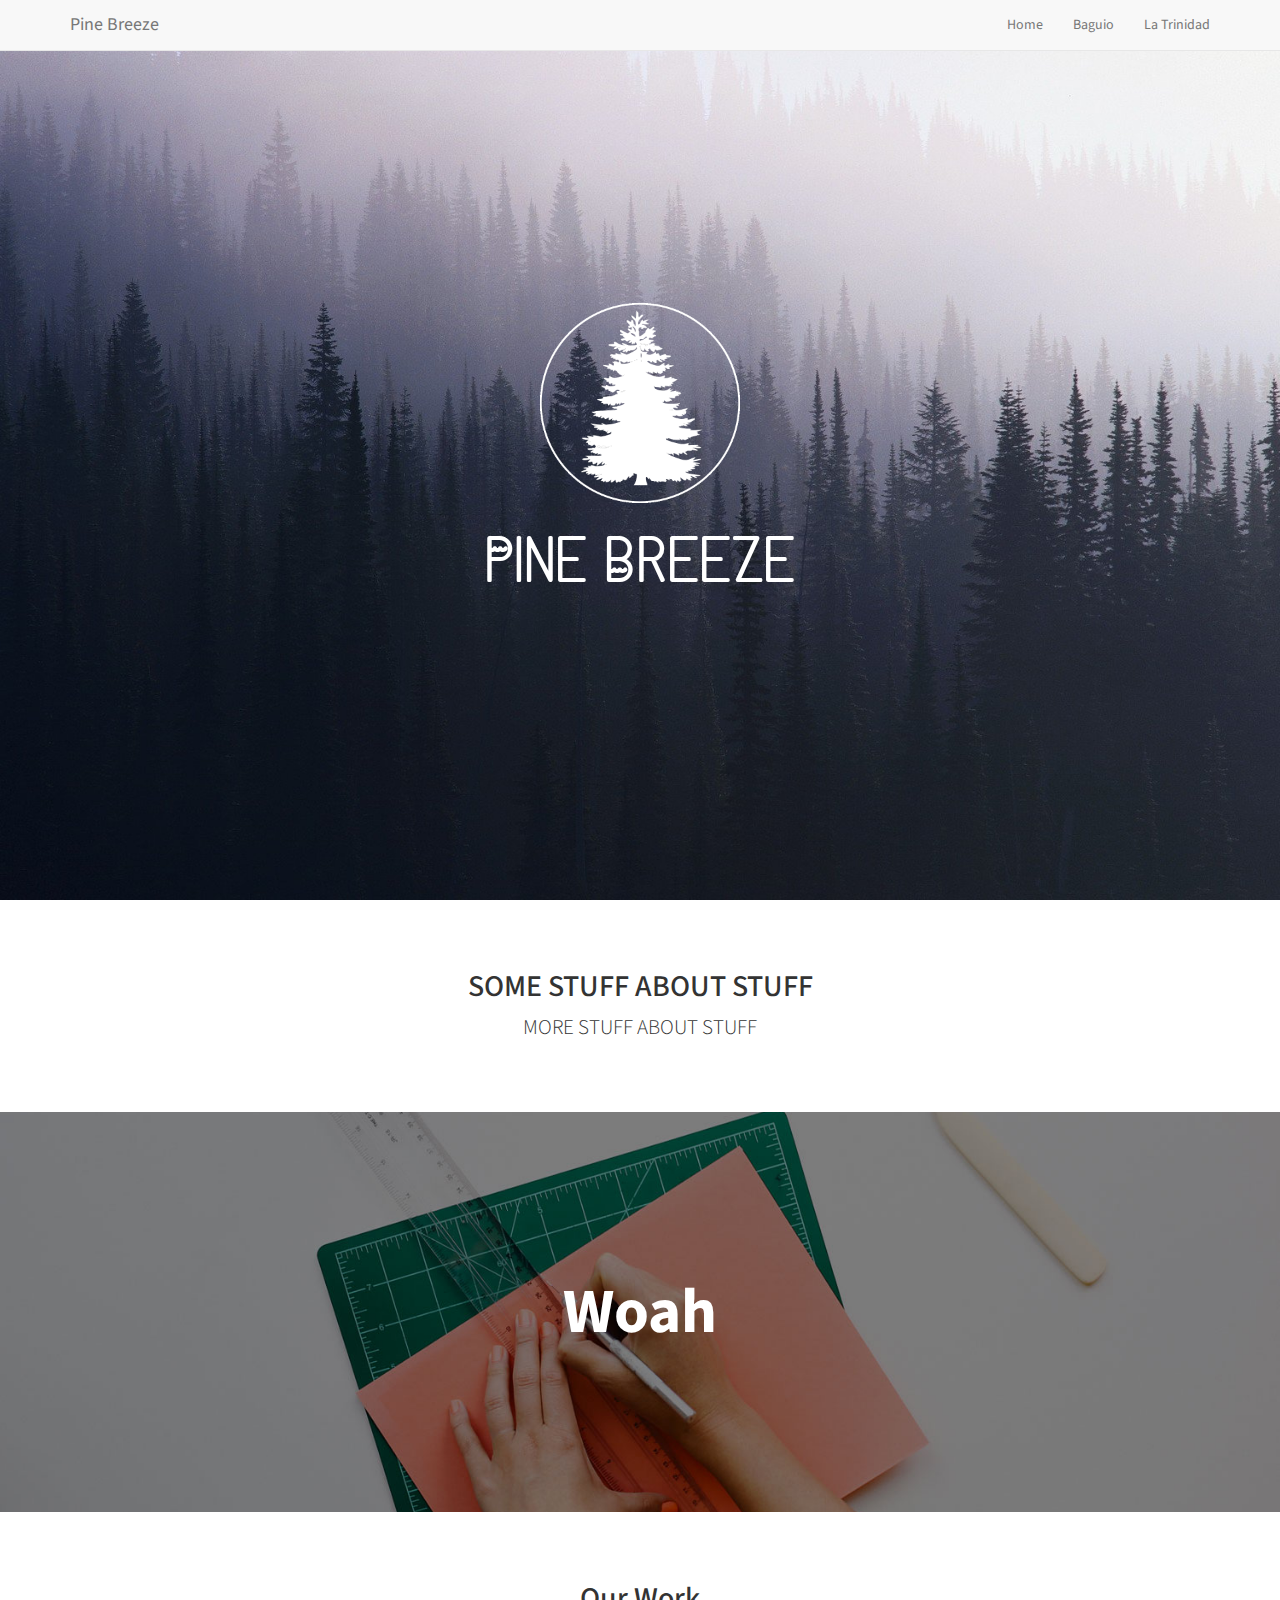
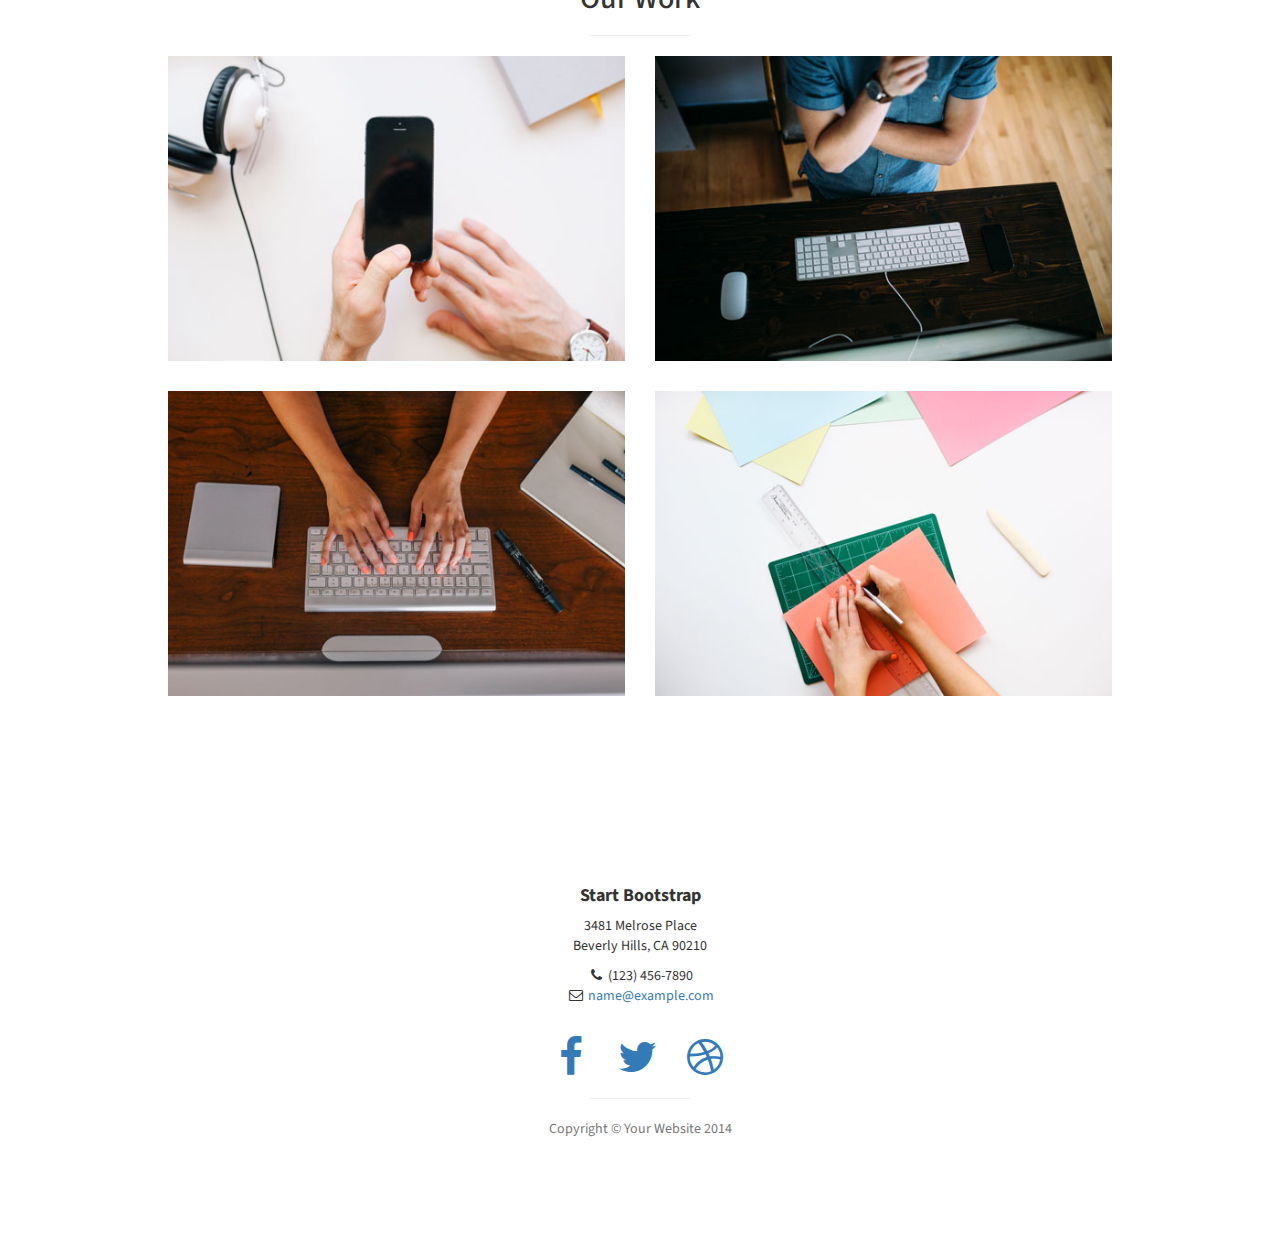
<file: index.html>
<!DOCTYPE html>
<html lang="en">

<head>

    <meta charset="utf-8">
    <meta http-equiv="X-UA-Compatible" content="IE=edge">
    <meta name="viewport" content="width=device-width, initial-scale=1">
    <meta name="description" content="">
    <meta name="author" content="">

    <title>Pine Breeze</title>

    <!-- Bootstrap Core CSS -->
    <link href="css/bootstrap.min.css" rel="stylesheet">

    <!-- Custom CSS -->
    <link href="css/pinebreeze.css" rel="stylesheet">

    <!-- Custom Fonts -->
    <link href="font-awesome/css/font-awesome.min.css" rel="stylesheet" type="text/css">
    <link href="https://fonts.googleapis.com/css?family=Source+Sans+Pro:300,400,700,300italic,400italic,700italic" rel="stylesheet" type="text/css">

    <!-- HTML5 Shim and Respond.js IE8 support of HTML5 elements and media queries -->
    <!-- WARNING: Respond.js doesn't work if you view the page via file:// -->
    <!--[if lt IE 9]>
        <script src="https://oss.maxcdn.com/libs/html5shiv/3.7.0/html5shiv.js"></script>
        <script src="https://oss.maxcdn.com/libs/respond.js/1.4.2/respond.min.js"></script>
    <![endif]-->
    <link rel="shortcut icon" type="image/x-icon" href="nobg.png" />
</head>

<body>
    <style type="text/css">
        @font-face {
            font-family: "Infinity";
            src: url(Milano.ttf) format("truetype");
        }
        p.customfont { 
            font-family: "Infinity", Verdana, Tahoma;
        }
    </style>

    <!-- Navigation 
    <a id="menu-toggle" href="#" class="btn btn-dark btn-lg toggle"><i class="fa fa-bars"></i></a>
    <nav id="sidebar-wrapper">
        <ul class="sidebar-nav">
            <a id="menu-close" href="#" class="btn btn-light btn-lg pull-right toggle"><i class="fa fa-times"></i></a>
            <li class="sidebar-brand">
                <a href="#top" onclick=$("#menu-close").click();>Start Bootstrap</a>
            </li>
            <li>
                <a href="#top" onclick=$("#menu-close").click();>Home</a>
            </li>
            <li>
                <a href="#about" onclick=$("#menu-close").click();>About</a>
            </li>
            <li>
                <a href="#services" onclick=$("#menu-close").click();>Services</a>
            </li>
            <li>
                <a href="#portfolio" onclick=$("#menu-close").click();>Portfolio</a>
            </li>
            <li>
                <a href="#contact" onclick=$("#menu-close").click();>Contact</a>
            </li>
        </ul>
    </nav>
    
-->
<nav id="mainNav" class="navbar navbar-default navbar-fixed-top navbar-custom">
        <div class="container">
            <!-- Brand and toggle get grouped for better mobile display -->
            <div class="navbar-header page-scroll">
                <button type="button" class="navbar-toggle" data-toggle="collapse" data-target="#bs-example-navbar-collapse-1">
                    <span class="sr-only">Toggle navigation</span> Menu <i class="fa fa-bars"></i>
                </button>
                <a class="navbar-brand" href="#page-top">Pine Breeze</a>
            </div>

            <!-- Collect the nav links, forms, and other content for toggling -->
            <div class="collapse navbar-collapse" id="bs-example-navbar-collapse-1">
                <ul class="nav navbar-nav navbar-right">
                    <li class="hidden">
                        <a href="#page-top">hi</a>
                    </li>
                    <li class="page-scroll">
                        <a href="index.html">Home</a>
                    </li>
                    <li class="page-scroll">
                        <a href="Baguio.html">Baguio</a>
                    </li>
                    <li class="page-scroll">
                        <a href="La Trinidad.html">La Trinidad</a>
                    </li>
                </ul>
            </div>
            <!-- /.navbar-collapse -->
        </div>
        <!-- /.container-fluid -->
    </nav>
    


    <!--Header-->
    <header id="top" class="header">
        <div class="text-vertical-center">

        <a href="index.html">
            <img class="grow2" style="height:200px; width:200px; margin-bottom:25px;" src="whitenobg.png">
        </a>
            <h1 style="font-family:Infinity; color: #ffffff">Pine Breeze</h1>

        </div>

    </header>



    <!-- About -->
    <section id="about" class="about">
        <div class="container">
            <div class="row">
                <div class="col-lg-12 text-center">
                    <h2>SOME STUFF ABOUT STUFF</h2>
                    <p class="lead">MORE STUFF ABOUT STUFF</p>
                </div>
            </div>
            <!-- /.row -->
        </div>
        <!-- /.container -->
    </section>

    <!-- Services 
    <section id="services" class="services bg-primary">
        <div class="container">
            <div class="row text-center">
                <div class="col-lg-10 col-lg-offset-1">
                    <h2>Our Services</h2>
                    <hr class="small">
                    <div class="row">
                        <div class="col-md-3 col-sm-6">
                            <div class="service-item">
                                <span class="fa-stack fa-4x">
                                <i class="fa fa-circle fa-stack-2x"></i>
                                <i class="fa fa-cloud fa-stack-1x text-primary"></i>
                            </span>
                                <h4>
                                    <strong>Service Name</strong>
                                </h4>
                                <p>Lorem ipsum dolor sit amet, consectetur adipisicing elit.</p>
                                <a href="#" class="btn btn-light">Learn More</a>
                            </div>
                        </div>
                        <div class="col-md-3 col-sm-6">
                            <div class="service-item">
                                <span class="fa-stack fa-4x">
                                <i class="fa fa-circle fa-stack-2x"></i>
                                <i class="fa fa-compass fa-stack-1x text-primary"></i>
                            </span>
                                <h4>
                                    <strong>Service Name</strong>
                                </h4>
                                <p>Lorem ipsum dolor sit amet, consectetur adipisicing elit.</p>
                                <a href="#" class="btn btn-light">Learn More</a>
                            </div>
                        </div>
                        <div class="col-md-3 col-sm-6">
                            <div class="service-item">
                                <span class="fa-stack fa-4x">
                                <i class="fa fa-circle fa-stack-2x"></i>
                                <i class="fa fa-flask fa-stack-1x text-primary"></i>
                            </span>
                                <h4>
                                    <strong>Service Name</strong>
                                </h4>
                                <p>Lorem ipsum dolor sit amet, consectetur adipisicing elit.</p>
                                <a href="#" class="btn btn-light">Learn More</a>
                            </div>
                        </div>
                        <div class="col-md-3 col-sm-6">
                            <div class="service-item">
                                <span class="fa-stack fa-4x">
                                <i class="fa fa-circle fa-stack-2x"></i>
                                <i class="fa fa-shield fa-stack-1x text-primary"></i>
                            </span>
                                <h4>
                                    <strong>Service Name</strong>
                                </h4>
                                <p>Lorem ipsum dolor sit amet, consectetur adipisicing elit.</p>
                                <a href="#" class="btn btn-light">Learn More</a>
                            </div>
                        </div>
                    </div>
                    
                     /.row (nested) 
                </div>
                 /.col-lg-10 
            </div>
             /.row 
        </div>
         /.container 
    </section>
		-->

    <!-- Callout -->
    <aside class="callout">
        <div class="text-vertical-center">
            <h1>Woah</h1>
        </div>
    </aside>

    <!-- Portfolio -->
    <section id="portfolio" class="portfolio">
        <div class="container">
            <div class="row">
                <div class="col-lg-10 col-lg-offset-1 text-center">
                    <h2>Our Work</h2>
                    <hr class="small">
                    <div class="row">
                        <div class="col-md-6">
                            <div class="portfolio-item">
                                <a href="#">
                                    <img class="img-portfolio img-responsive" src="img/portfolio-1.jpg">
                                </a>
                            </div>
                        </div>
                        <div class="col-md-6">
                            <div class="portfolio-item">
                                <a href="#">
                                    <img class="img-portfolio img-responsive" src="img/portfolio-2.jpg">
                                </a>
                            </div>
                        </div>
                        <div class="col-md-6">
                            <div class="portfolio-item">
                                <a href="#">
                                    <img class="img-portfolio img-responsive" src="img/portfolio-3.jpg">
                                </a>
                            </div>
                        </div>
                        <div class="col-md-6">
                            <div class="portfolio-item">
                                <a href="#">
                                    <img class="img-portfolio img-responsive" src="img/portfolio-4.jpg">
                                </a>
                            </div>
                        </div>
                    </div>
                </div>
                <!-- /.col-lg-10 -->
            </div>
            <!-- /.row -->
        </div>
        <!-- /.container -->
    </section>

    <!-- Call to Action 
    <aside class="call-to-action bg-primary">
        <div class="container">
            <div class="row">
                <div class="col-lg-12 text-center">
                    <h3>The buttons below are impossible to resist.</h3>
                    <a href="#" class="btn btn-lg btn-light">Click Me!</a>
                    <a href="#" class="btn btn-lg btn-dark">Look at Me!</a>
                </div>
            </div>
        </div>
    </aside>
    -->
    
    <!-- Map 
    <section id="contact" class="map">
        <iframe width="100%" height="100%" frameborder="0" scrolling="no" marginheight="0" marginwidth="0" src="https://maps.google.com/maps?f=q&amp;source=s_q&amp;hl=en&amp;geocode=&amp;q=Twitter,+Inc.,+Market+Street,+San+Francisco,+CA&amp;aq=0&amp;oq=twitter&amp;sll=28.659344,-81.187888&amp;sspn=0.128789,0.264187&amp;ie=UTF8&amp;hq=Twitter,+Inc.,+Market+Street,+San+Francisco,+CA&amp;t=m&amp;z=15&amp;iwloc=A&amp;output=embed"></iframe>
        <br />
        <small>
            <a href="https://maps.google.com/maps?f=q&amp;source=embed&amp;hl=en&amp;geocode=&amp;q=Twitter,+Inc.,+Market+Street,+San+Francisco,+CA&amp;aq=0&amp;oq=twitter&amp;sll=28.659344,-81.187888&amp;sspn=0.128789,0.264187&amp;ie=UTF8&amp;hq=Twitter,+Inc.,+Market+Street,+San+Francisco,+CA&amp;t=m&amp;z=15&amp;iwloc=A"></a>
        </small>
        </iframe>
    </section>
    -->

    <!-- Footer -->
    <footer>
        <div class="container">
            <div class="row">
                <div class="col-lg-10 col-lg-offset-1 text-center">
                    <h4><strong>Start Bootstrap</strong>
                    </h4>
                    <p>3481 Melrose Place
                        <br>Beverly Hills, CA 90210</p>
                    <ul class="list-unstyled">
                        <li><i class="fa fa-phone fa-fw"></i> (123) 456-7890</li>
                        <li><i class="fa fa-envelope-o fa-fw"></i> <a href="mailto:name@example.com">name@example.com</a>
                        </li>
                    </ul>
                    <br>
                    <ul class="list-inline">
                        <li>
                            <a href="#"><i class="fa fa-facebook fa-fw fa-3x"></i></a>
                        </li>
                        <li>
                            <a href="#"><i class="fa fa-twitter fa-fw fa-3x"></i></a>
                        </li>
                        <li>
                            <a href="#"><i class="fa fa-dribbble fa-fw fa-3x"></i></a>
                        </li>
                    </ul>
                    <hr class="small">
                    <p class="text-muted">Copyright &copy; Your Website 2014</p>
                </div>
            </div>
        </div>
        <a id="to-top" href="#top" class="btn btn-dark btn-lg"><i class="fa fa-chevron-up fa-fw fa-1x"></i></a>
    </footer>

    <!-- jQuery -->
    <script src="js/jquery.js"></script>

    <!-- Bootstrap Core JavaScript -->
    <script src="js/bootstrap.min.js"></script>

    <!-- Custom Theme JavaScript -->
    <script>
    // Closes the sidebar menu
    $("#menu-close").click(function(e) {
        e.preventDefault();
        $("#sidebar-wrapper").toggleClass("active");
    });
    // Opens the sidebar menu
    $("#menu-toggle").click(function(e) {
        e.preventDefault();
        $("#sidebar-wrapper").toggleClass("active");
    });
    // Scrolls to the selected menu item on the page
    $(function() {
        $('a[href*=#]:not([href=#],[data-toggle],[data-target],[data-slide])').click(function() {
            if (location.pathname.replace(/^\//, '') == this.pathname.replace(/^\//, '') || location.hostname == this.hostname) {
                var target = $(this.hash);
                target = target.length ? target : $('[name=' + this.hash.slice(1) + ']');
                if (target.length) {
                    $('html,body').animate({
                        scrollTop: target.offset().top
                    }, 1000);
                    return false;
                }
            }
        });
    });
    //#to-top button appears after scrolling
    var fixed = false;
    $(document).scroll(function() {
        if ($(this).scrollTop() > 250) {
            if (!fixed) {
                fixed = true;
                // $('#to-top').css({position:'fixed', display:'block'});
                $('#to-top').show("slow", function() {
                    $('#to-top').css({
                        position: 'fixed',
                        display: 'block'
                    });
                });
            }
        } else {
            if (fixed) {
                fixed = false;
                $('#to-top').hide("slow", function() {
                    $('#to-top').css({
                        display: 'none'
                    });
                });
            }
        }
    });
</script>
</body>

</html>
</file>
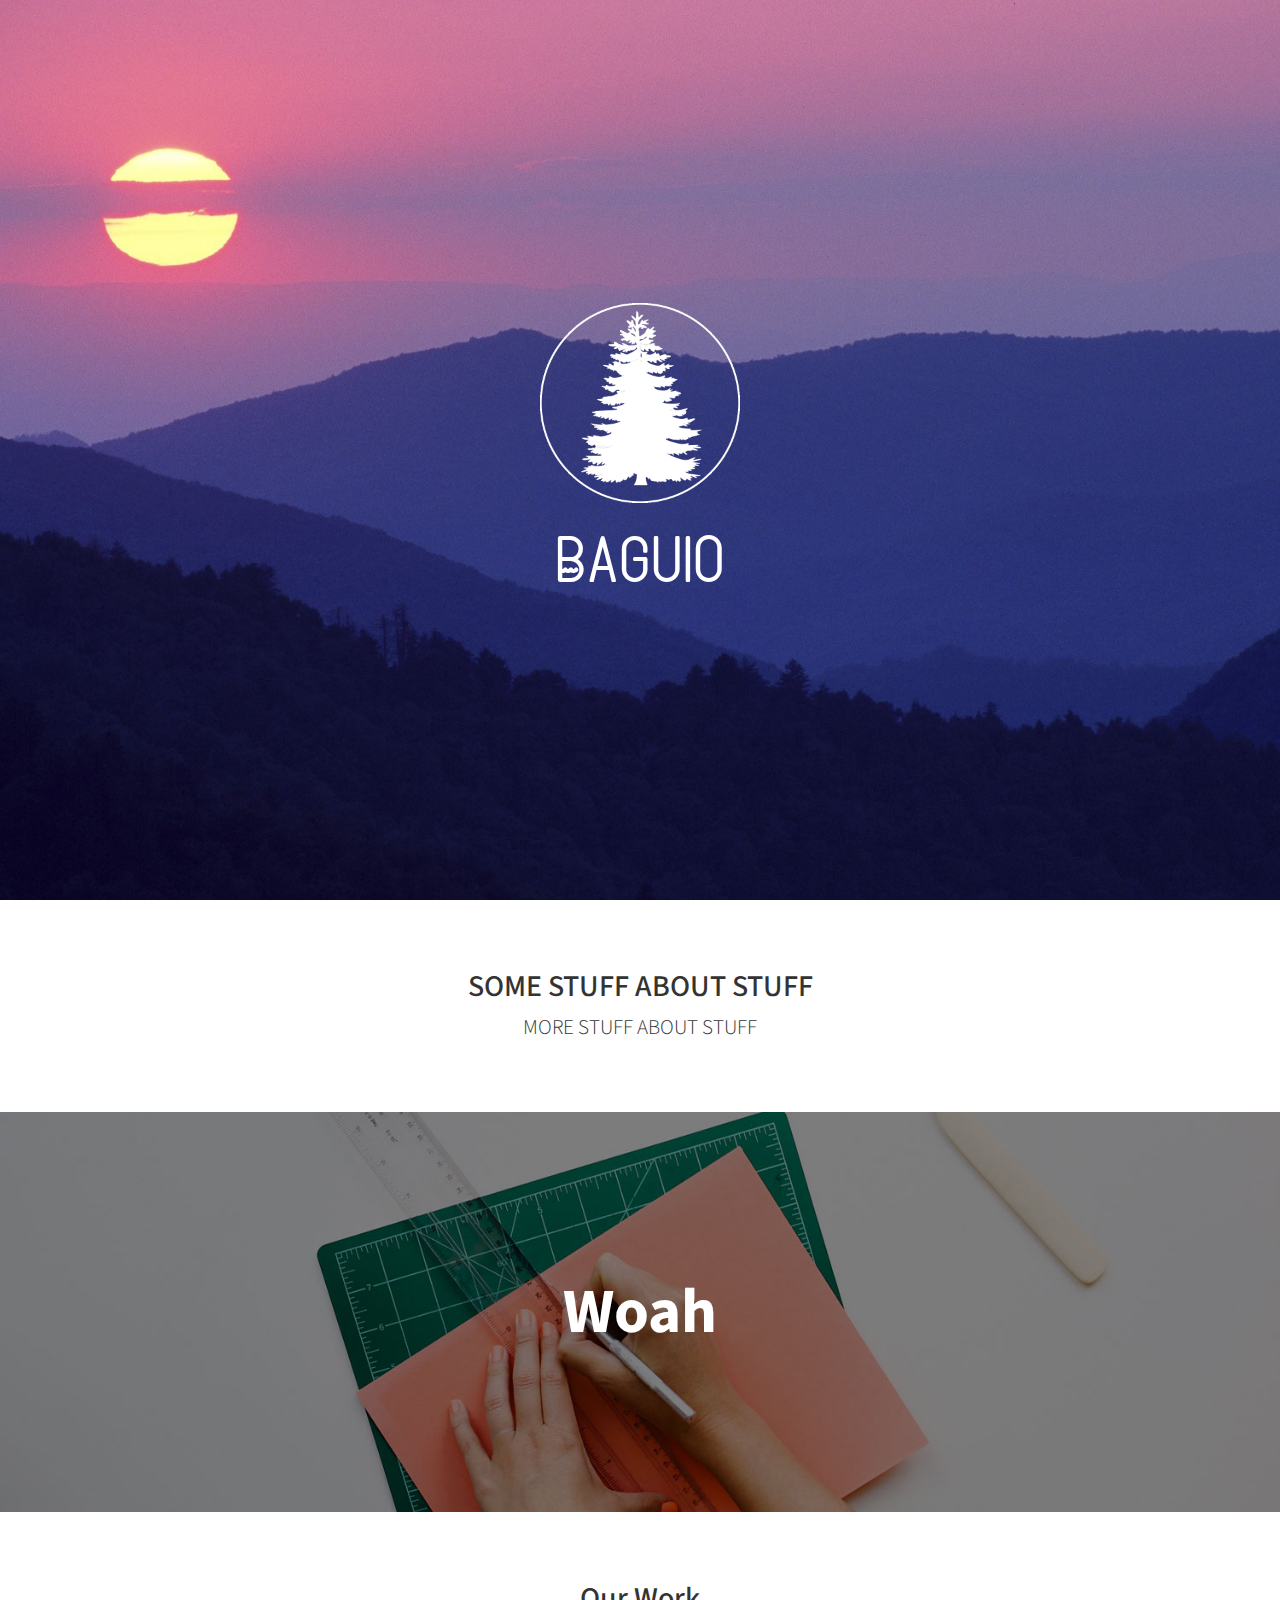
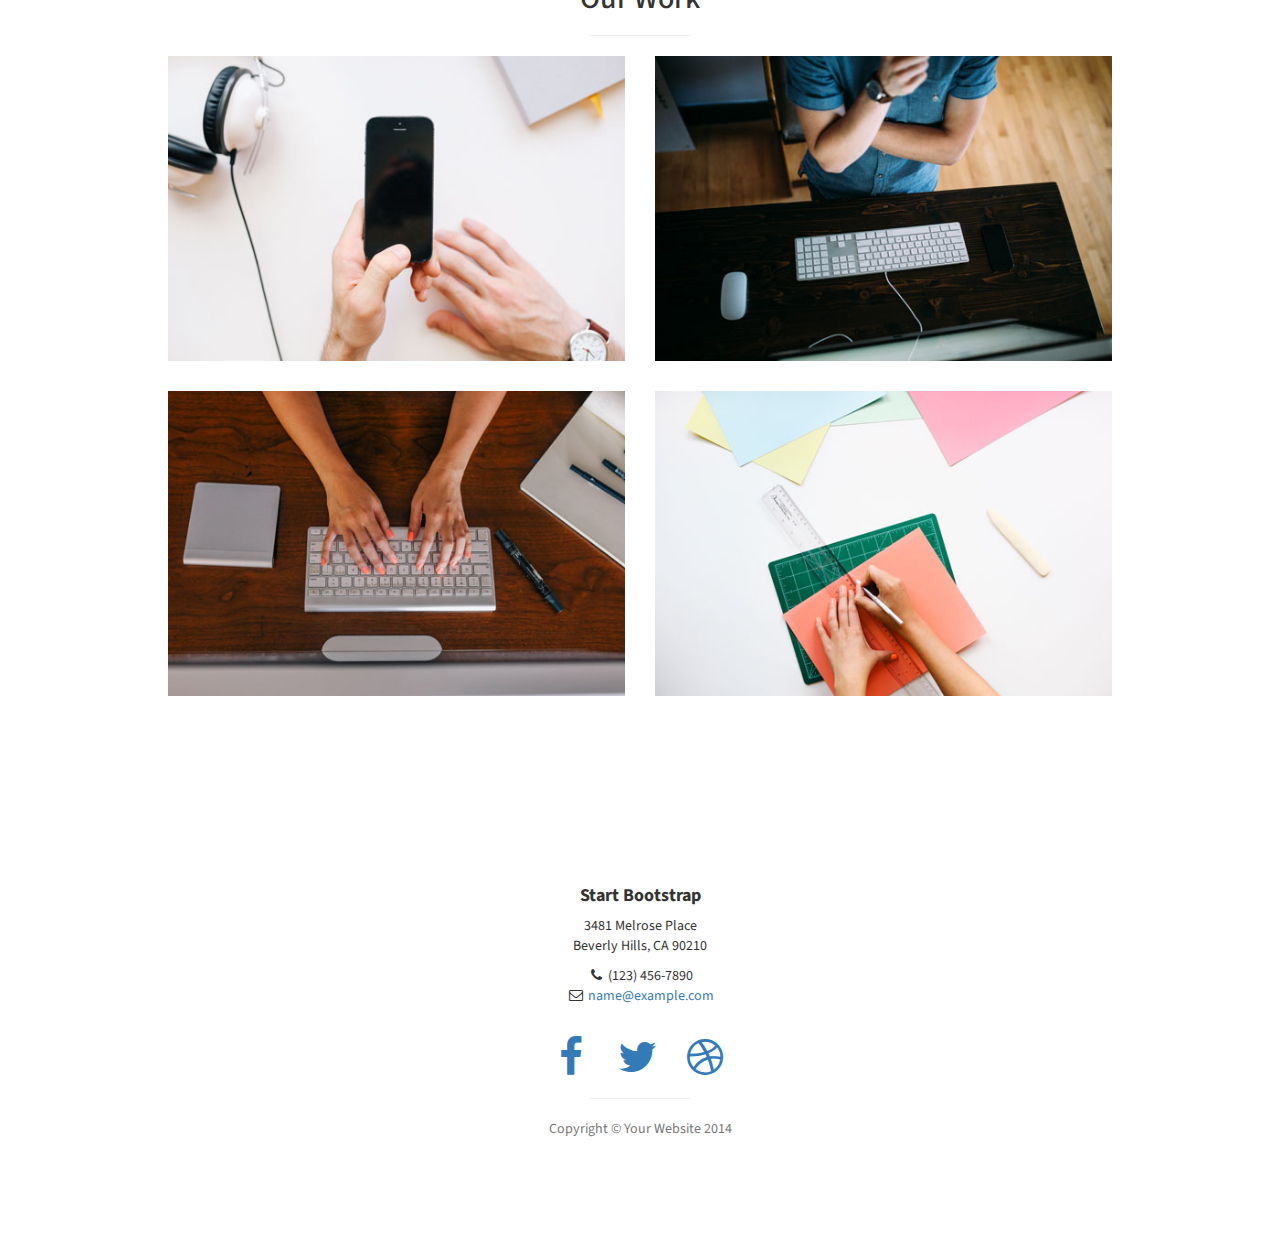
<file: Baguio.html>
<!DOCTYPE html>
<html lang="en">

<head>

    <meta charset="utf-8">
    <meta http-equiv="X-UA-Compatible" content="IE=edge">
    <meta name="viewport" content="width=device-width, initial-scale=1">
    <meta name="description" content="">
    <meta name="author" content="">

    <title>Pine Breeze || Baguio</title>

    <!-- Bootstrap Core CSS -->
    <link href="css/bootstrap.min.css" rel="stylesheet">

    <!-- Custom CSS -->
    <link href="css/baguio.css" rel="stylesheet">

    <!-- Custom Fonts -->
    <link href="font-awesome/css/font-awesome.min.css" rel="stylesheet" type="text/css">
    <link href="https://fonts.googleapis.com/css?family=Source+Sans+Pro:300,400,700,300italic,400italic,700italic" rel="stylesheet" type="text/css">

    <!-- HTML5 Shim and Respond.js IE8 support of HTML5 elements and media queries -->
    <!-- WARNING: Respond.js doesn't work if you view the page via file:// -->
    <!--[if lt IE 9]>
        <script src="https://oss.maxcdn.com/libs/html5shiv/3.7.0/html5shiv.js"></script>
        <script src="https://oss.maxcdn.com/libs/respond.js/1.4.2/respond.min.js"></script>
    <![endif]-->
    <link rel="shortcut icon" type="image/x-icon" href="nobg.png" />
</head>

<body>
    <style type="text/css">
        @font-face {
            font-family: "Infinity";
            src: url(Milano.ttf) format("truetype");
        }
        p.customfont { 
            font-family: "Infinity", Verdana, Tahoma;
        }
    </style>

    <!-- Navigation 
    <a id="menu-toggle" href="#" class="btn btn-dark btn-lg toggle"><i class="fa fa-bars"></i></a>
    <nav id="sidebar-wrapper">
        <ul class="sidebar-nav">
            <a id="menu-close" href="#" class="btn btn-light btn-lg pull-right toggle"><i class="fa fa-times"></i></a>
            <li class="sidebar-brand">
                <a href="#top" onclick=$("#menu-close").click();>Start Bootstrap</a>
            </li>
            <li>
                <a href="#top" onclick=$("#menu-close").click();>Home</a>
            </li>
            <li>
                <a href="#about" onclick=$("#menu-close").click();>About</a>
            </li>
            <li>
                <a href="#services" onclick=$("#menu-close").click();>Services</a>
            </li>
            <li>
                <a href="#portfolio" onclick=$("#menu-close").click();>Portfolio</a>
            </li>
            <li>
                <a href="#contact" onclick=$("#menu-close").click();>Contact</a>
            </li>
        </ul>
    </nav>
    -->
    

    <!--Header-->
    <header id="top" class="header">
        <div class="text-vertical-center">     
        <a href="index.html">
            <img class="grow2" style="height:200px; width:200px; margin-bottom:25px;" src="whitenobg.png">
        </a>
            <h1 style="font-family:Infinity; color: #ffffff">Baguio</h1>
            
        </div>
    </header>

    <!-- About -->
    <section id="about" class="about">
        <div class="container">
            <div class="row">
                <div class="col-lg-12 text-center">
                    <h2>SOME STUFF ABOUT STUFF</h2>
                    <p class="lead">MORE STUFF ABOUT STUFF</p>
                </div>
            </div>
            <!-- /.row -->
        </div>
        <!-- /.container -->
    </section>

    <!-- Services 
    <section id="services" class="services bg-primary">
        <div class="container">
            <div class="row text-center">
                <div class="col-lg-10 col-lg-offset-1">
                    <h2>Our Services</h2>
                    <hr class="small">
                    <div class="row">
                        <div class="col-md-3 col-sm-6">
                            <div class="service-item">
                                <span class="fa-stack fa-4x">
                                <i class="fa fa-circle fa-stack-2x"></i>
                                <i class="fa fa-cloud fa-stack-1x text-primary"></i>
                            </span>
                                <h4>
                                    <strong>Service Name</strong>
                                </h4>
                                <p>Lorem ipsum dolor sit amet, consectetur adipisicing elit.</p>
                                <a href="#" class="btn btn-light">Learn More</a>
                            </div>
                        </div>
                        <div class="col-md-3 col-sm-6">
                            <div class="service-item">
                                <span class="fa-stack fa-4x">
                                <i class="fa fa-circle fa-stack-2x"></i>
                                <i class="fa fa-compass fa-stack-1x text-primary"></i>
                            </span>
                                <h4>
                                    <strong>Service Name</strong>
                                </h4>
                                <p>Lorem ipsum dolor sit amet, consectetur adipisicing elit.</p>
                                <a href="#" class="btn btn-light">Learn More</a>
                            </div>
                        </div>
                        <div class="col-md-3 col-sm-6">
                            <div class="service-item">
                                <span class="fa-stack fa-4x">
                                <i class="fa fa-circle fa-stack-2x"></i>
                                <i class="fa fa-flask fa-stack-1x text-primary"></i>
                            </span>
                                <h4>
                                    <strong>Service Name</strong>
                                </h4>
                                <p>Lorem ipsum dolor sit amet, consectetur adipisicing elit.</p>
                                <a href="#" class="btn btn-light">Learn More</a>
                            </div>
                        </div>
                        <div class="col-md-3 col-sm-6">
                            <div class="service-item">
                                <span class="fa-stack fa-4x">
                                <i class="fa fa-circle fa-stack-2x"></i>
                                <i class="fa fa-shield fa-stack-1x text-primary"></i>
                            </span>
                                <h4>
                                    <strong>Service Name</strong>
                                </h4>
                                <p>Lorem ipsum dolor sit amet, consectetur adipisicing elit.</p>
                                <a href="#" class="btn btn-light">Learn More</a>
                            </div>
                        </div>
                    </div>
                    
                     /.row (nested) 
                </div>
                 /.col-lg-10 
            </div>
             /.row 
        </div>
           /.container 
    </section>
	-->

    <!-- Callout -->
    <aside class="callout">
        <div class="text-vertical-center">
            <h1>Woah</h1>
        </div>
    </aside>

    <!-- Portfolio -->
    <section id="portfolio" class="portfolio">
        <div class="container">
            <div class="row">
                <div class="col-lg-10 col-lg-offset-1 text-center">
                    <h2>Our Work</h2>
                    <hr class="small">
                    <div class="row">
                        <div class="col-md-6">
                            <div class="portfolio-item">
                                <a href="#">
                                    <img class="img-portfolio img-responsive" src="img/portfolio-1.jpg">
                                </a>
                            </div>
                        </div>
                        <div class="col-md-6">
                            <div class="portfolio-item">
                                <a href="#">
                                    <img class="img-portfolio img-responsive" src="img/portfolio-2.jpg">
                                </a>
                            </div>
                        </div>
                        <div class="col-md-6">
                            <div class="portfolio-item">
                                <a href="#">
                                    <img class="img-portfolio img-responsive" src="img/portfolio-3.jpg">
                                </a>
                            </div>
                        </div>
                        <div class="col-md-6">
                            <div class="portfolio-item">
                                <a href="#">
                                    <img class="img-portfolio img-responsive" src="img/portfolio-4.jpg">
                                </a>
                            </div>
                        </div>
                    </div>
                </div>
                <!-- /.col-lg-10 -->
            </div>
            <!-- /.row -->
        </div>
        <!-- /.container -->
    </section>

    <!-- Call to Action 
    <aside class="call-to-action bg-primary">
        <div class="container">
            <div class="row">
                <div class="col-lg-12 text-center">
                    <h3>The buttons below are impossible to resist.</h3>
                    <a href="#" class="btn btn-lg btn-light">Click Me!</a>
                    <a href="#" class="btn btn-lg btn-dark">Look at Me!</a>
                </div>
            </div>
        </div>
    </aside>
    -->
    
    <!-- Map 
    <section id="contact" class="map">
        <iframe width="100%" height="100%" frameborder="0" scrolling="no" marginheight="0" marginwidth="0" src="https://maps.google.com/maps?f=q&amp;source=s_q&amp;hl=en&amp;geocode=&amp;q=Twitter,+Inc.,+Market+Street,+San+Francisco,+CA&amp;aq=0&amp;oq=twitter&amp;sll=28.659344,-81.187888&amp;sspn=0.128789,0.264187&amp;ie=UTF8&amp;hq=Twitter,+Inc.,+Market+Street,+San+Francisco,+CA&amp;t=m&amp;z=15&amp;iwloc=A&amp;output=embed"></iframe>
        <br />
        <small>
            <a href="https://maps.google.com/maps?f=q&amp;source=embed&amp;hl=en&amp;geocode=&amp;q=Twitter,+Inc.,+Market+Street,+San+Francisco,+CA&amp;aq=0&amp;oq=twitter&amp;sll=28.659344,-81.187888&amp;sspn=0.128789,0.264187&amp;ie=UTF8&amp;hq=Twitter,+Inc.,+Market+Street,+San+Francisco,+CA&amp;t=m&amp;z=15&amp;iwloc=A"></a>
        </small>
        </iframe>
    </section>

    -->
    

    <!-- Footer -->
    <footer>
        <div class="container">
            <div class="row">
                <div class="col-lg-10 col-lg-offset-1 text-center">
                    <h4><strong>Start Bootstrap</strong>
                    </h4>
                    <p>3481 Melrose Place
                        <br>Beverly Hills, CA 90210</p>
                    <ul class="list-unstyled">
                        <li><i class="fa fa-phone fa-fw"></i> (123) 456-7890</li>
                        <li><i class="fa fa-envelope-o fa-fw"></i> <a href="mailto:name@example.com">name@example.com</a>
                        </li>
                    </ul>
                    <br>
                    <ul class="list-inline">
                        <li>
                            <a href="#"><i class="fa fa-facebook fa-fw fa-3x"></i></a>
                        </li>
                        <li>
                            <a href="#"><i class="fa fa-twitter fa-fw fa-3x"></i></a>
                        </li>
                        <li>
                            <a href="#"><i class="fa fa-dribbble fa-fw fa-3x"></i></a>
                        </li>
                    </ul>
                    <hr class="small">
                    <p class="text-muted">Copyright &copy; Your Website 2014</p>
                </div>
            </div>
        </div>
        <a id="to-top" href="#top" class="btn btn-dark btn-lg"><i class="fa fa-chevron-up fa-fw fa-1x"></i></a>
    </footer>

    <!-- jQuery -->
    <script src="js/jquery.js"></script>

    <!-- Bootstrap Core JavaScript -->
    <script src="js/bootstrap.min.js"></script>

    <!-- Custom Theme JavaScript -->
    <script>
    // Closes the sidebar menu
    $("#menu-close").click(function(e) {
        e.preventDefault();
        $("#sidebar-wrapper").toggleClass("active");
    });
    // Opens the sidebar menu
    $("#menu-toggle").click(function(e) {
        e.preventDefault();
        $("#sidebar-wrapper").toggleClass("active");
    });
    // Scrolls to the selected menu item on the page
    $(function() {
        $('a[href*=#]:not([href=#],[data-toggle],[data-target],[data-slide])').click(function() {
            if (location.pathname.replace(/^\//, '') == this.pathname.replace(/^\//, '') || location.hostname == this.hostname) {
                var target = $(this.hash);
                target = target.length ? target : $('[name=' + this.hash.slice(1) + ']');
                if (target.length) {
                    $('html,body').animate({
                        scrollTop: target.offset().top
                    }, 1000);
                    return false;
                }
            }
        });
    });
    //#to-top button appears after scrolling
    var fixed = false;
    $(document).scroll(function() {
        if ($(this).scrollTop() > 250) {
            if (!fixed) {
                fixed = true;
                // $('#to-top').css({position:'fixed', display:'block'});
                $('#to-top').show("slow", function() {
                    $('#to-top').css({
                        position: 'fixed',
                        display: 'block'
                    });
                });
            }
        } else {
            if (fixed) {
                fixed = false;
                $('#to-top').hide("slow", function() {
                    $('#to-top').css({
                        display: 'none'
                    });
                });
            }
        }
    });
</script>

</body>

</html>
</file>
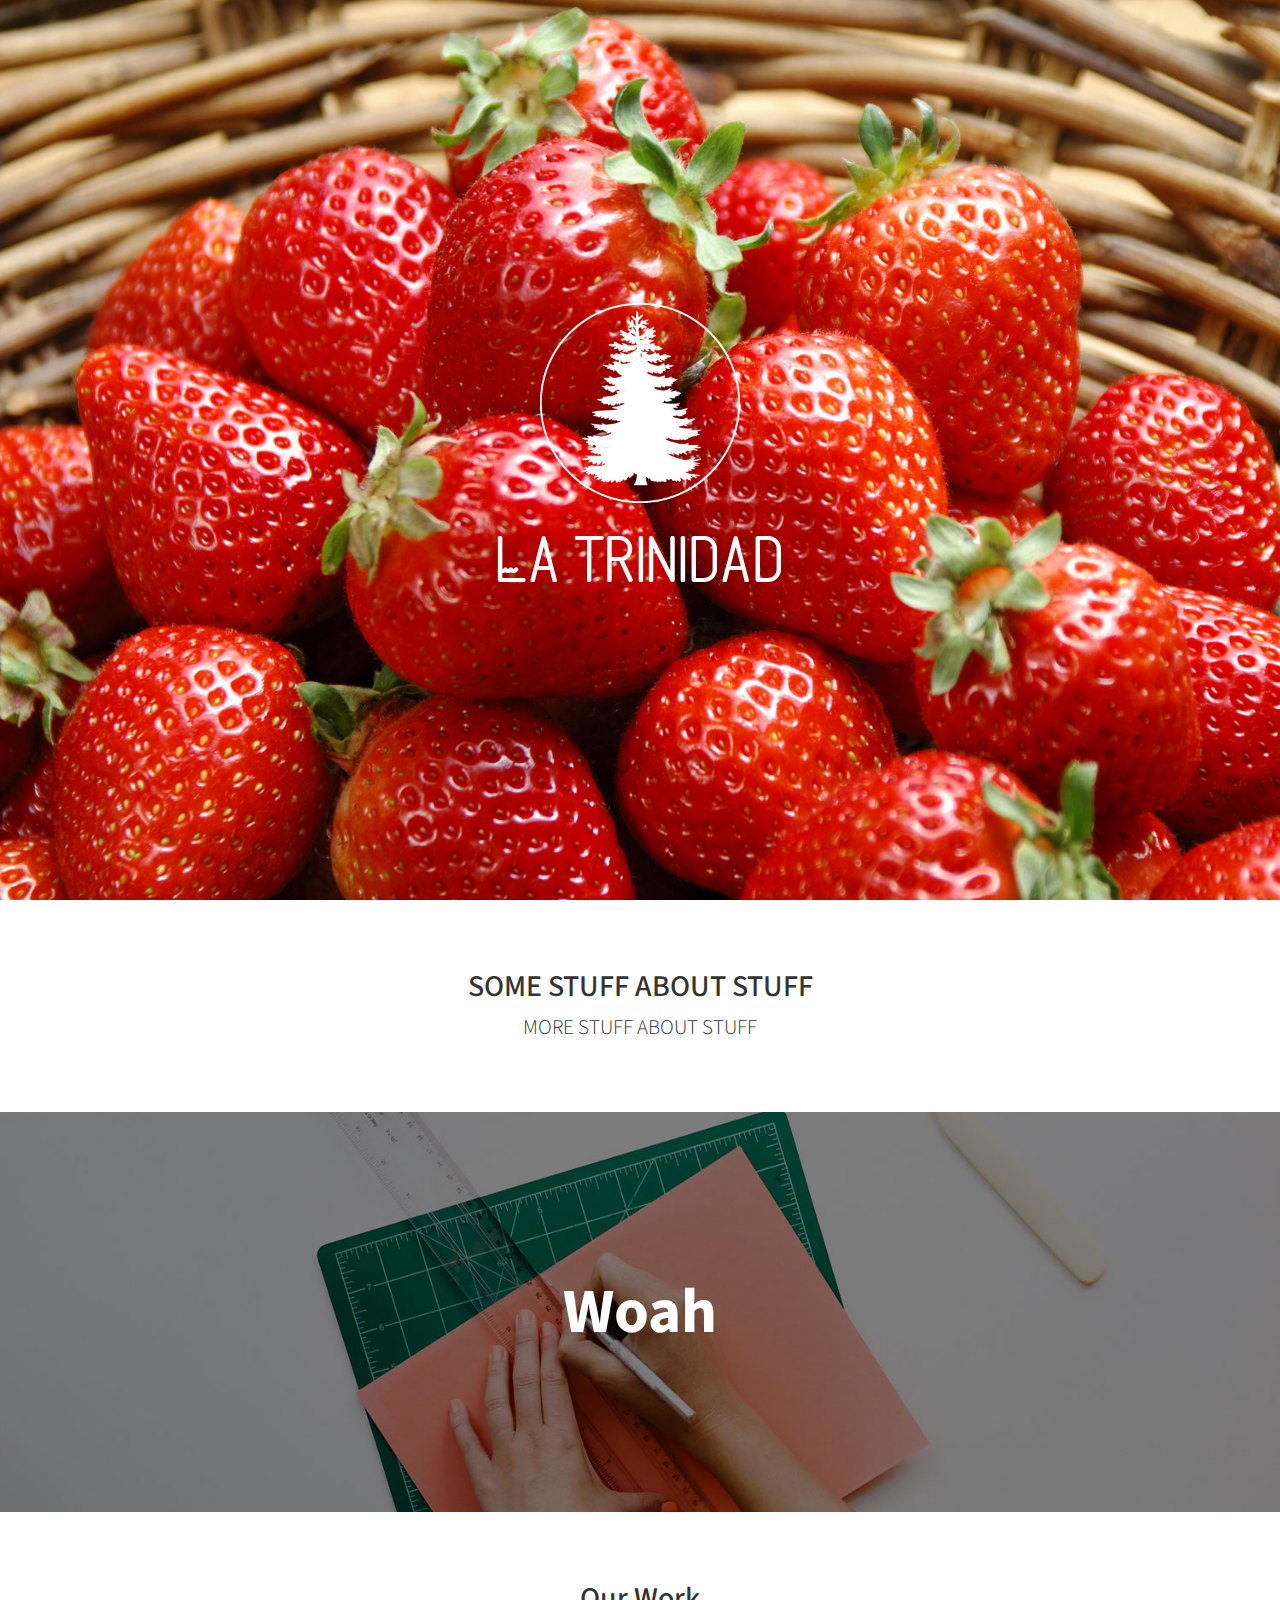
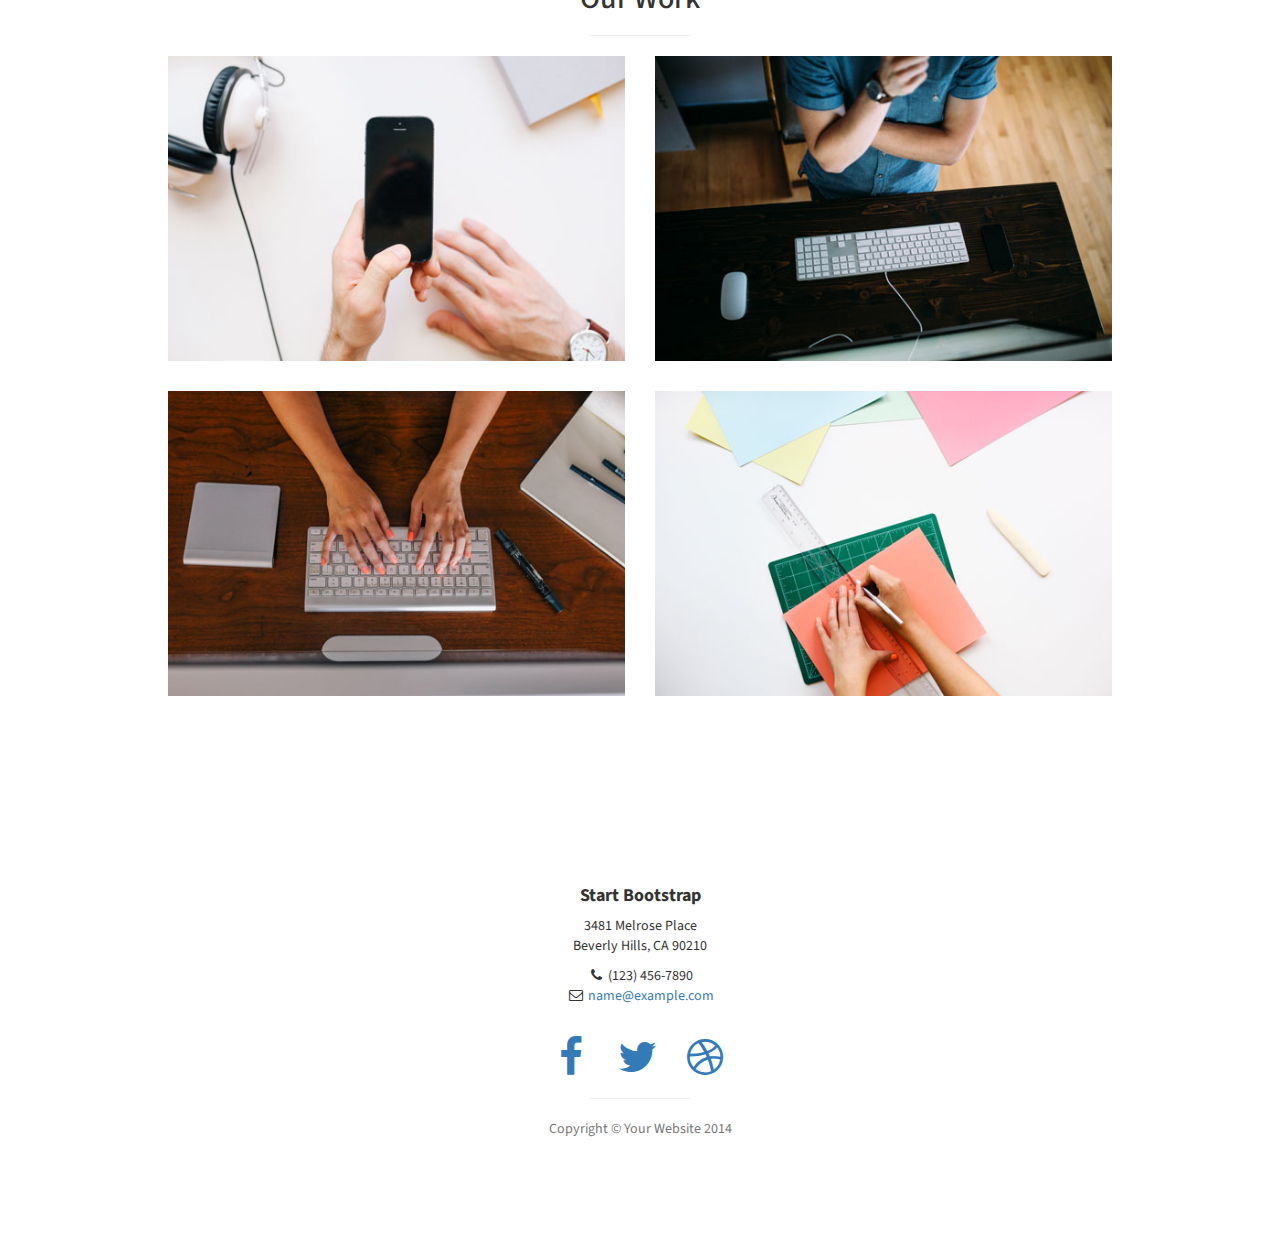
<file: La Trinidad.html>
<!DOCTYPE html>
<html lang="en">

<head>

    <meta charset="utf-8">
    <meta http-equiv="X-UA-Compatible" content="IE=edge">
    <meta name="viewport" content="width=device-width, initial-scale=1">
    <meta name="description" content="">
    <meta name="author" content="">

    <title>Pine Breeze || La Trinidad</title>

    <!-- Bootstrap Core CSS -->
    <link href="css/bootstrap.min.css" rel="stylesheet">

    <!-- Custom CSS -->
    <link href="css/latrinidad.css" rel="stylesheet">

    <!-- Custom Fonts -->
    <link href="font-awesome/css/font-awesome.min.css" rel="stylesheet" type="text/css">
    <link href="https://fonts.googleapis.com/css?family=Source+Sans+Pro:300,400,700,300italic,400italic,700italic" rel="stylesheet" type="text/css">

    <!-- HTML5 Shim and Respond.js IE8 support of HTML5 elements and media queries -->
    <!-- WARNING: Respond.js doesn't work if you view the page via file:// -->
    <!--[if lt IE 9]>
        <script src="https://oss.maxcdn.com/libs/html5shiv/3.7.0/html5shiv.js"></script>
        <script src="https://oss.maxcdn.com/libs/respond.js/1.4.2/respond.min.js"></script>
    <![endif]-->
    <link rel="shortcut icon" type="image/x-icon" href="nobg.png" />
</head>

<body>
    <style type="text/css">
        @font-face {
            font-family: "Infinity";
            src: url(Milano.ttf) format("truetype");
        }
        p.customfont { 
            font-family: "Infinity", Verdana, Tahoma;
        }
    </style>

    <!-- Navigation 
    <a id="menu-toggle" href="#" class="btn btn-dark btn-lg toggle"><i class="fa fa-bars"></i></a>
    <nav id="sidebar-wrapper">
        <ul class="sidebar-nav">
            <a id="menu-close" href="#" class="btn btn-light btn-lg pull-right toggle"><i class="fa fa-times"></i></a>
            <li class="sidebar-brand">
                <a href="#top" onclick=$("#menu-close").click();>Start Bootstrap</a>
            </li>
            <li>
                <a href="#top" onclick=$("#menu-close").click();>Home</a>
            </li>
            <li>
                <a href="#about" onclick=$("#menu-close").click();>About</a>
            </li>
            <li>
                <a href="#services" onclick=$("#menu-close").click();>Services</a>
            </li>
            <li>
                <a href="#portfolio" onclick=$("#menu-close").click();>Portfolio</a>
            </li>
            <li>
                <a href="#contact" onclick=$("#menu-close").click();>Contact</a>
            </li>
        </ul>
    </nav>
    -->

    <!--Header-->
    <header id="top" class="header">
        <div class="text-vertical-center">
        
        <a href="index.html">
            <img class="grow2" style="height:200px; width:200px; margin-bottom:25px;" src="whitenobg.png">
        </a>
            <h1 style="font-family:Infinity; color: #ffffff">La Trinidad</h1>
            
        </div>
    </header>

    <!-- About -->
    <section id="about" class="about">
        <div class="container">
            <div class="row">
                <div class="col-lg-12 text-center">
                    <h2>SOME STUFF ABOUT STUFF</h2>
                    <p class="lead">MORE STUFF ABOUT STUFF</p>
                </div>
            </div>
            <!-- /.row -->
        </div>
        <!-- /.container -->
    </section>

    <!-- Services 
    <section id="services" class="services bg-primary">
        <div class="container">
            <div class="row text-center">
                <div class="col-lg-10 col-lg-offset-1">
                    <h2>Our Services</h2>
                    <hr class="small">
                    <div class="row">
                        <div class="col-md-3 col-sm-6">
                            <div class="service-item">
                                <span class="fa-stack fa-4x">
                                <i class="fa fa-circle fa-stack-2x"></i>
                                <i class="fa fa-cloud fa-stack-1x text-primary"></i>
                            </span>
                                <h4>
                                    <strong>Service Name</strong>
                                </h4>
                                <p>Lorem ipsum dolor sit amet, consectetur adipisicing elit.</p>
                                <a href="#" class="btn btn-light">Learn More</a>
                            </div>
                        </div>
                        <div class="col-md-3 col-sm-6">
                            <div class="service-item">
                                <span class="fa-stack fa-4x">
                                <i class="fa fa-circle fa-stack-2x"></i>
                                <i class="fa fa-compass fa-stack-1x text-primary"></i>
                            </span>
                                <h4>
                                    <strong>Service Name</strong>
                                </h4>
                                <p>Lorem ipsum dolor sit amet, consectetur adipisicing elit.</p>
                                <a href="#" class="btn btn-light">Learn More</a>
                            </div>
                        </div>
                        <div class="col-md-3 col-sm-6">
                            <div class="service-item">
                                <span class="fa-stack fa-4x">
                                <i class="fa fa-circle fa-stack-2x"></i>
                                <i class="fa fa-flask fa-stack-1x text-primary"></i>
                            </span>
                                <h4>
                                    <strong>Service Name</strong>
                                </h4>
                                <p>Lorem ipsum dolor sit amet, consectetur adipisicing elit.</p>
                                <a href="#" class="btn btn-light">Learn More</a>
                            </div>
                        </div>
                        <div class="col-md-3 col-sm-6">
                            <div class="service-item">
                                <span class="fa-stack fa-4x">
                                <i class="fa fa-circle fa-stack-2x"></i>
                                <i class="fa fa-shield fa-stack-1x text-primary"></i>
                            </span>
                                <h4>
                                    <strong>Service Name</strong>
                                </h4>
                                <p>Lorem ipsum dolor sit amet, consectetur adipisicing elit.</p>
                                <a href="#" class="btn btn-light">Learn More</a>
                            </div>
                        </div>
                    </div>
                    
                    /.row (nested) 
                </div>
                 /.col-lg-10 
            </div>
             /.row 
        </div>
       /.container 
    </section>
		-->

    <!-- Callout -->
    <aside class="callout">
        <div class="text-vertical-center">
            <h1>Woah</h1>
        </div>
    </aside>

    <!-- Portfolio -->
    <section id="portfolio" class="portfolio">
        <div class="container">
            <div class="row">
                <div class="col-lg-10 col-lg-offset-1 text-center">
                    <h2>Our Work</h2>
                    <hr class="small">
                    <div class="row">
                        <div class="col-md-6">
                            <div class="portfolio-item">
                                <a href="#">
                                    <img class="img-portfolio img-responsive" src="img/portfolio-1.jpg">
                                </a>
                            </div>
                        </div>
                        <div class="col-md-6">
                            <div class="portfolio-item">
                                <a href="#">
                                    <img class="img-portfolio img-responsive" src="img/portfolio-2.jpg">
                                </a>
                            </div>
                        </div>
                        <div class="col-md-6">
                            <div class="portfolio-item">
                                <a href="#">
                                    <img class="img-portfolio img-responsive" src="img/portfolio-3.jpg">
                                </a>
                            </div>
                        </div>
                        <div class="col-md-6">
                            <div class="portfolio-item">
                                <a href="#">
                                    <img class="img-portfolio img-responsive" src="img/portfolio-4.jpg">
                                </a>
                            </div>
                        </div>
                    </div>
                </div>
                <!-- /.col-lg-10 -->
            </div>
            <!-- /.row -->
        </div>
        <!-- /.container -->
    </section>

    <!-- Call to Action 
    <aside class="call-to-action bg-primary">
        <div class="container">
            <div class="row">
                <div class="col-lg-12 text-center">
                    <h3>The buttons below are impossible to resist.</h3>
                    <a href="#" class="btn btn-lg btn-light">Click Me!</a>
                    <a href="#" class="btn btn-lg btn-dark">Look at Me!</a>
                </div>
            </div>
        </div>
    </aside>
    -->
    
    <!-- Map 
    <section id="contact" class="map">
        <iframe width="100%" height="100%" frameborder="0" scrolling="no" marginheight="0" marginwidth="0" src="https://maps.google.com/maps?f=q&amp;source=s_q&amp;hl=en&amp;geocode=&amp;q=Twitter,+Inc.,+Market+Street,+San+Francisco,+CA&amp;aq=0&amp;oq=twitter&amp;sll=28.659344,-81.187888&amp;sspn=0.128789,0.264187&amp;ie=UTF8&amp;hq=Twitter,+Inc.,+Market+Street,+San+Francisco,+CA&amp;t=m&amp;z=15&amp;iwloc=A&amp;output=embed"></iframe>
        <br />
        <small>
            <a href="https://maps.google.com/maps?f=q&amp;source=embed&amp;hl=en&amp;geocode=&amp;q=Twitter,+Inc.,+Market+Street,+San+Francisco,+CA&amp;aq=0&amp;oq=twitter&amp;sll=28.659344,-81.187888&amp;sspn=0.128789,0.264187&amp;ie=UTF8&amp;hq=Twitter,+Inc.,+Market+Street,+San+Francisco,+CA&amp;t=m&amp;z=15&amp;iwloc=A"></a>
        </small>
        </iframe>
    </section>
    -->

    <!-- Footer -->
    <footer>
        <div class="container">
            <div class="row">
                <div class="col-lg-10 col-lg-offset-1 text-center">
                    <h4><strong>Start Bootstrap</strong>
                    </h4>
                    <p>3481 Melrose Place
                        <br>Beverly Hills, CA 90210</p>
                    <ul class="list-unstyled">
                        <li><i class="fa fa-phone fa-fw"></i> (123) 456-7890</li>
                        <li><i class="fa fa-envelope-o fa-fw"></i> <a href="mailto:name@example.com">name@example.com</a>
                        </li>
                    </ul>
                    <br>
                    <ul class="list-inline">
                        <li>
                            <a href="#"><i class="fa fa-facebook fa-fw fa-3x"></i></a>
                        </li>
                        <li>
                            <a href="#"><i class="fa fa-twitter fa-fw fa-3x"></i></a>
                        </li>
                        <li>
                            <a href="#"><i class="fa fa-dribbble fa-fw fa-3x"></i></a>
                        </li>
                    </ul>
                    <hr class="small">
                    <p class="text-muted">Copyright &copy; Your Website 2014</p>
                </div>
            </div>
        </div>
        <a id="to-top" href="#top" class="btn btn-dark btn-lg"><i class="fa fa-chevron-up fa-fw fa-1x"></i></a>
    </footer>

    <!-- jQuery -->
    <script src="js/jquery.js"></script>

    <!-- Bootstrap Core JavaScript -->
    <script src="js/bootstrap.min.js"></script>

    <!-- Custom Theme JavaScript -->
    <script>
    // Closes the sidebar menu
    $("#menu-close").click(function(e) {
        e.preventDefault();
        $("#sidebar-wrapper").toggleClass("active");
    });
    // Opens the sidebar menu
    $("#menu-toggle").click(function(e) {
        e.preventDefault();
        $("#sidebar-wrapper").toggleClass("active");
    });
    // Scrolls to the selected menu item on the page
    $(function() {
        $('a[href*=#]:not([href=#],[data-toggle],[data-target],[data-slide])').click(function() {
            if (location.pathname.replace(/^\//, '') == this.pathname.replace(/^\//, '') || location.hostname == this.hostname) {
                var target = $(this.hash);
                target = target.length ? target : $('[name=' + this.hash.slice(1) + ']');
                if (target.length) {
                    $('html,body').animate({
                        scrollTop: target.offset().top
                    }, 1000);
                    return false;
                }
            }
        });
    });
    //#to-top button appears after scrolling
    var fixed = false;
    $(document).scroll(function() {
        if ($(this).scrollTop() > 250) {
            if (!fixed) {
                fixed = true;
                // $('#to-top').css({position:'fixed', display:'block'});
                $('#to-top').show("slow", function() {
                    $('#to-top').css({
                        position: 'fixed',
                        display: 'block'
                    });
                });
            }
        } else {
            if (fixed) {
                fixed = false;
                $('#to-top').hide("slow", function() {
                    $('#to-top').css({
                        display: 'none'
                    });
                });
            }
        }
    });
    // Disable Google Maps scrolling
    // See http://stackoverflow.com/a/25904582/1607849
    // Disable scroll zooming and bind back the click event
    var onMapMouseleaveHandler = function(event) {
        var that = $(this);
        that.on('click', onMapClickHandler);
        that.off('mouseleave', onMapMouseleaveHandler);
        that.find('iframe').css("pointer-events", "none");
    }
    var onMapClickHandler = function(event) {
            var that = $(this);
            // Disable the click handler until the user leaves the map area
            that.off('click', onMapClickHandler);
            // Enable scrolling zoom
            that.find('iframe').css("pointer-events", "auto");
            // Handle the mouse leave event
            that.on('mouseleave', onMapMouseleaveHandler);
        }
        // Enable map zooming with mouse scroll when the user clicks the map
    $('.map').on('click', onMapClickHandler);
    </script>

</body>

</html>
</file>
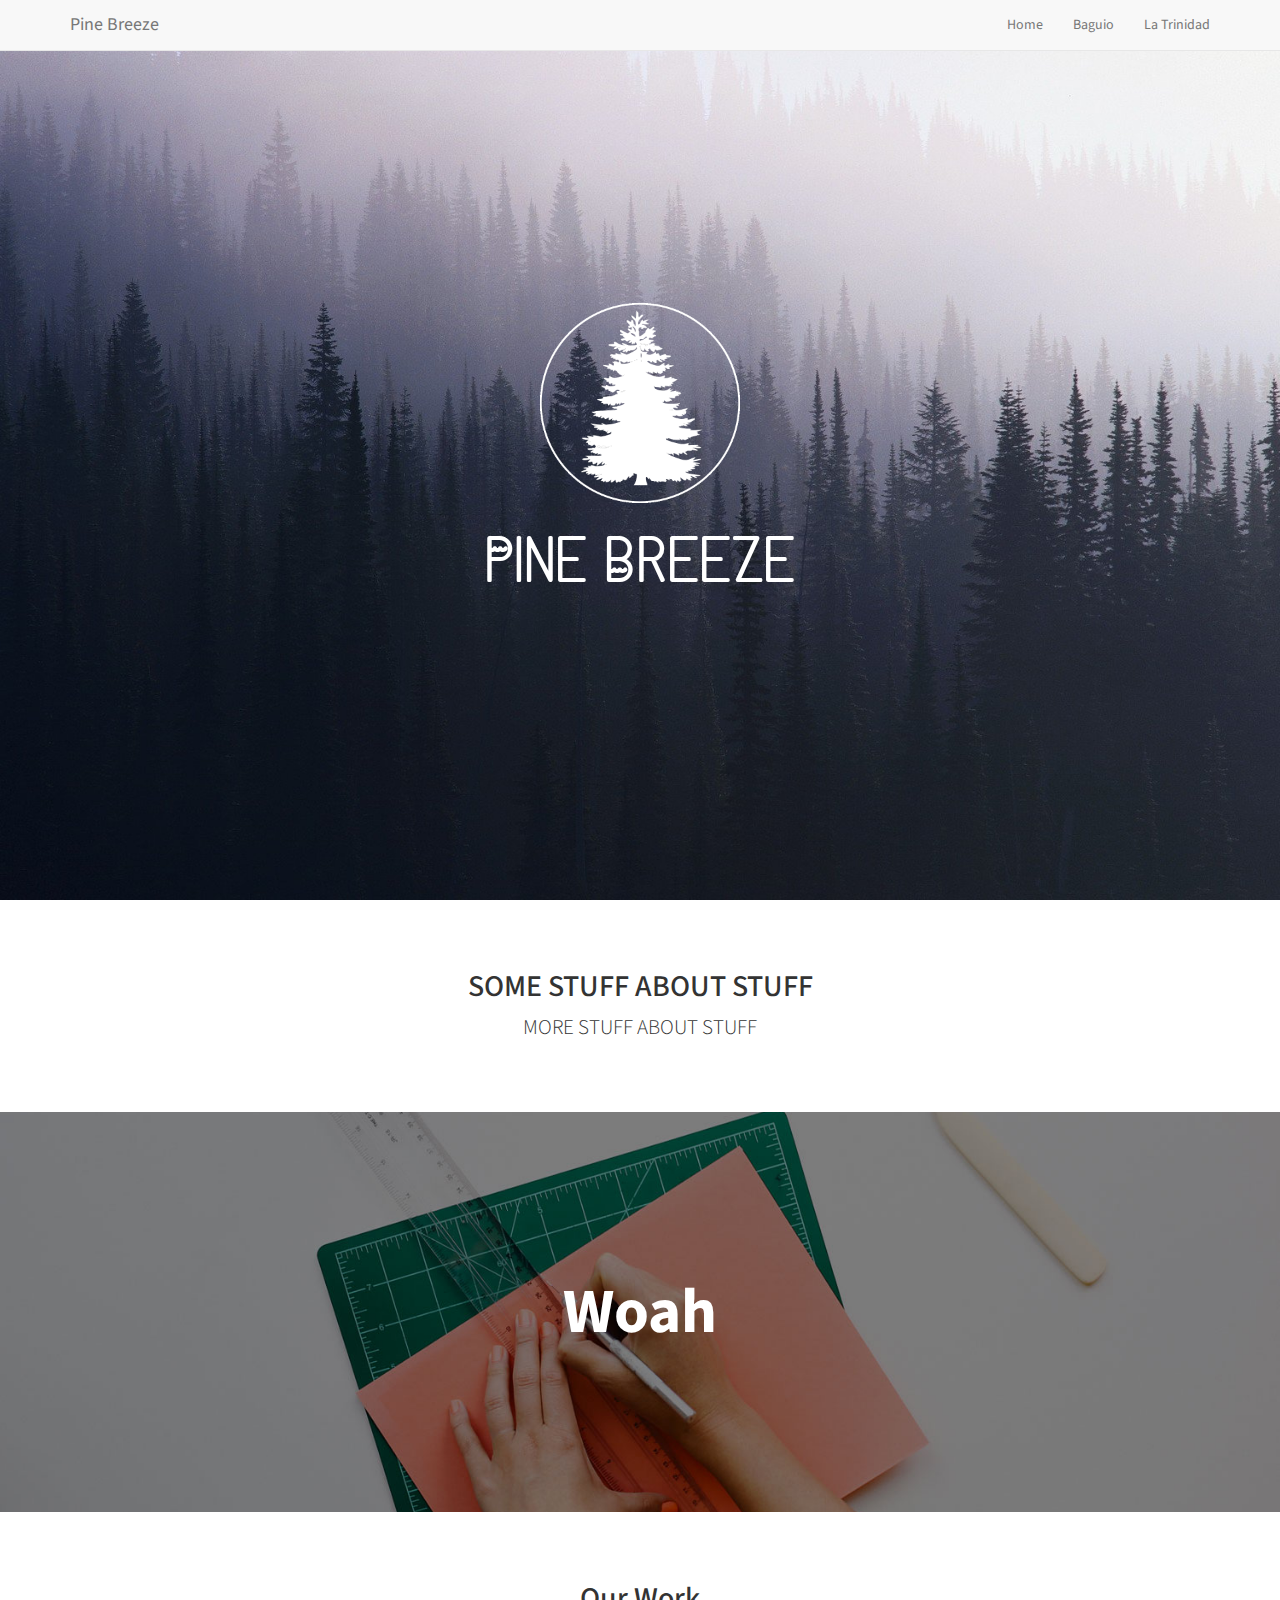
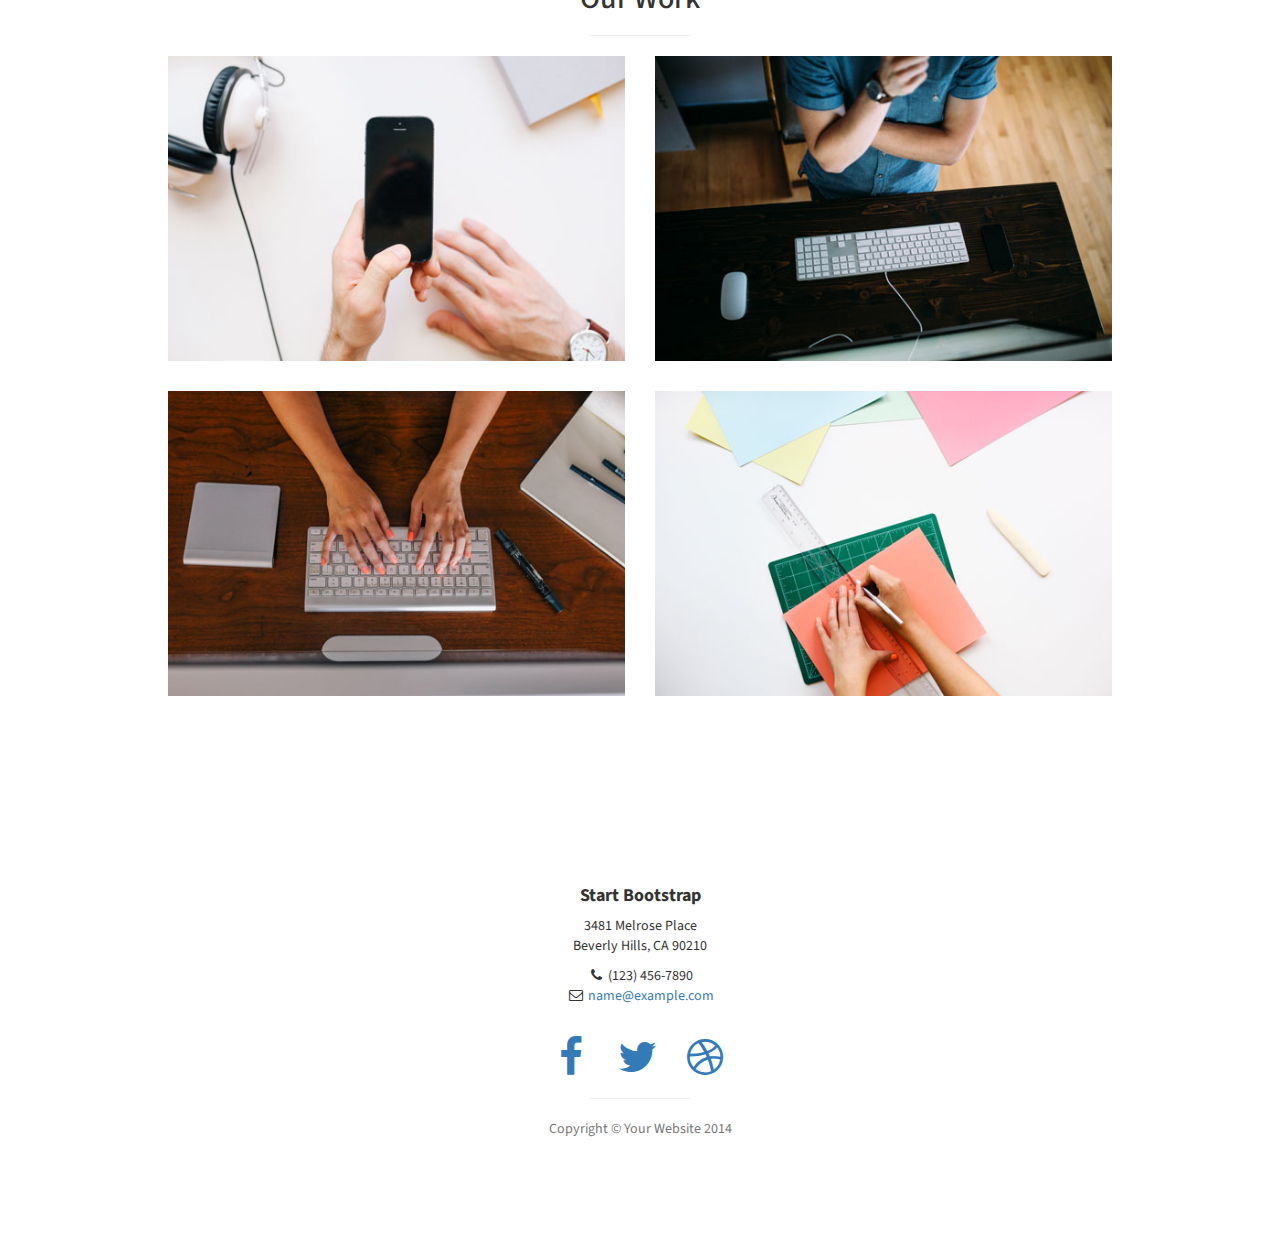
<file: The Pine Breeze.html>
<!DOCTYPE html>
<html lang="en">

<head>

    <meta charset="utf-8">
    <meta http-equiv="X-UA-Compatible" content="IE=edge">
    <meta name="viewport" content="width=device-width, initial-scale=1">
    <meta name="description" content="">
    <meta name="author" content="">

    <title>Pine Breeze</title>

    <!-- Bootstrap Core CSS -->
    <link href="css/bootstrap.min.css" rel="stylesheet">

    <!-- Custom CSS -->
    <link href="css/pinebreeze.css" rel="stylesheet">

    <!-- Custom Fonts -->
    <link href="font-awesome/css/font-awesome.min.css" rel="stylesheet" type="text/css">
    <link href="https://fonts.googleapis.com/css?family=Source+Sans+Pro:300,400,700,300italic,400italic,700italic" rel="stylesheet" type="text/css">

    <!-- HTML5 Shim and Respond.js IE8 support of HTML5 elements and media queries -->
    <!-- WARNING: Respond.js doesn't work if you view the page via file:// -->
    <!--[if lt IE 9]>
        <script src="https://oss.maxcdn.com/libs/html5shiv/3.7.0/html5shiv.js"></script>
        <script src="https://oss.maxcdn.com/libs/respond.js/1.4.2/respond.min.js"></script>
    <![endif]-->
    <link rel="shortcut icon" type="image/x-icon" href="nobg.png" />
</head>

<body>
    <style type="text/css">
        @font-face {
            font-family: "Infinity";
            src: url(Milano.ttf) format("truetype");
        }
        p.customfont { 
            font-family: "Infinity", Verdana, Tahoma;
        }
    </style>

    <!-- Navigation 
    <a id="menu-toggle" href="#" class="btn btn-dark btn-lg toggle"><i class="fa fa-bars"></i></a>
    <nav id="sidebar-wrapper">
        <ul class="sidebar-nav">
            <a id="menu-close" href="#" class="btn btn-light btn-lg pull-right toggle"><i class="fa fa-times"></i></a>
            <li class="sidebar-brand">
                <a href="#top" onclick=$("#menu-close").click();>Start Bootstrap</a>
            </li>
            <li>
                <a href="#top" onclick=$("#menu-close").click();>Home</a>
            </li>
            <li>
                <a href="#about" onclick=$("#menu-close").click();>About</a>
            </li>
            <li>
                <a href="#services" onclick=$("#menu-close").click();>Services</a>
            </li>
            <li>
                <a href="#portfolio" onclick=$("#menu-close").click();>Portfolio</a>
            </li>
            <li>
                <a href="#contact" onclick=$("#menu-close").click();>Contact</a>
            </li>
        </ul>
    </nav>
    
-->
<nav id="mainNav" class="navbar navbar-default navbar-fixed-top navbar-custom">
        <div class="container">
            <!-- Brand and toggle get grouped for better mobile display -->
            <div class="navbar-header page-scroll">
                <button type="button" class="navbar-toggle" data-toggle="collapse" data-target="#bs-example-navbar-collapse-1">
                    <span class="sr-only">Toggle navigation</span> Menu <i class="fa fa-bars"></i>
                </button>
                <a class="navbar-brand" href="#page-top">Pine Breeze</a>
            </div>

            <!-- Collect the nav links, forms, and other content for toggling -->
            <div class="collapse navbar-collapse" id="bs-example-navbar-collapse-1">
                <ul class="nav navbar-nav navbar-right">
                    <li class="hidden">
                        <a href="#page-top">hi</a>
                    </li>
                    <li class="page-scroll">
                        <a href="The Pine Breeze.html">Home</a>
                    </li>
                    <li class="page-scroll">
                        <a href="baguio.html">Baguio</a>
                    </li>
                    <li class="page-scroll">
                        <a href="La Trinidad.html">La Trinidad</a>
                    </li>
                </ul>
            </div>
            <!-- /.navbar-collapse -->
        </div>
        <!-- /.container-fluid -->
    </nav>
    


    <!--Header-->
    <header id="top" class="header">
        <div class="text-vertical-center">

        <a href="The Pine Breeze.html">
            <img class="grow2" style="height:200px; width:200px; margin-bottom:25px;" src="whitenobg.png">
        </a>
            <h1 style="font-family:Infinity; color: #ffffff">Pine Breeze</h1>

        </div>

    </header>



    <!-- About -->
    <section id="about" class="about">
        <div class="container">
            <div class="row">
                <div class="col-lg-12 text-center">
                    <h2>SOME STUFF ABOUT STUFF</h2>
                    <p class="lead">MORE STUFF ABOUT STUFF</p>
                </div>
            </div>
            <!-- /.row -->
        </div>
        <!-- /.container -->
    </section>

    <!-- Services 
    <section id="services" class="services bg-primary">
        <div class="container">
            <div class="row text-center">
                <div class="col-lg-10 col-lg-offset-1">
                    <h2>Our Services</h2>
                    <hr class="small">
                    <div class="row">
                        <div class="col-md-3 col-sm-6">
                            <div class="service-item">
                                <span class="fa-stack fa-4x">
                                <i class="fa fa-circle fa-stack-2x"></i>
                                <i class="fa fa-cloud fa-stack-1x text-primary"></i>
                            </span>
                                <h4>
                                    <strong>Service Name</strong>
                                </h4>
                                <p>Lorem ipsum dolor sit amet, consectetur adipisicing elit.</p>
                                <a href="#" class="btn btn-light">Learn More</a>
                            </div>
                        </div>
                        <div class="col-md-3 col-sm-6">
                            <div class="service-item">
                                <span class="fa-stack fa-4x">
                                <i class="fa fa-circle fa-stack-2x"></i>
                                <i class="fa fa-compass fa-stack-1x text-primary"></i>
                            </span>
                                <h4>
                                    <strong>Service Name</strong>
                                </h4>
                                <p>Lorem ipsum dolor sit amet, consectetur adipisicing elit.</p>
                                <a href="#" class="btn btn-light">Learn More</a>
                            </div>
                        </div>
                        <div class="col-md-3 col-sm-6">
                            <div class="service-item">
                                <span class="fa-stack fa-4x">
                                <i class="fa fa-circle fa-stack-2x"></i>
                                <i class="fa fa-flask fa-stack-1x text-primary"></i>
                            </span>
                                <h4>
                                    <strong>Service Name</strong>
                                </h4>
                                <p>Lorem ipsum dolor sit amet, consectetur adipisicing elit.</p>
                                <a href="#" class="btn btn-light">Learn More</a>
                            </div>
                        </div>
                        <div class="col-md-3 col-sm-6">
                            <div class="service-item">
                                <span class="fa-stack fa-4x">
                                <i class="fa fa-circle fa-stack-2x"></i>
                                <i class="fa fa-shield fa-stack-1x text-primary"></i>
                            </span>
                                <h4>
                                    <strong>Service Name</strong>
                                </h4>
                                <p>Lorem ipsum dolor sit amet, consectetur adipisicing elit.</p>
                                <a href="#" class="btn btn-light">Learn More</a>
                            </div>
                        </div>
                    </div>
                    
                     /.row (nested) 
                </div>
                 /.col-lg-10 
            </div>
             /.row 
        </div>
         /.container 
    </section>
		-->

    <!-- Callout -->
    <aside class="callout">
        <div class="text-vertical-center">
            <h1>Woah</h1>
        </div>
    </aside>

    <!-- Portfolio -->
    <section id="portfolio" class="portfolio">
        <div class="container">
            <div class="row">
                <div class="col-lg-10 col-lg-offset-1 text-center">
                    <h2>Our Work</h2>
                    <hr class="small">
                    <div class="row">
                        <div class="col-md-6">
                            <div class="portfolio-item">
                                <a href="#">
                                    <img class="img-portfolio img-responsive" src="img/portfolio-1.jpg">
                                </a>
                            </div>
                        </div>
                        <div class="col-md-6">
                            <div class="portfolio-item">
                                <a href="#">
                                    <img class="img-portfolio img-responsive" src="img/portfolio-2.jpg">
                                </a>
                            </div>
                        </div>
                        <div class="col-md-6">
                            <div class="portfolio-item">
                                <a href="#">
                                    <img class="img-portfolio img-responsive" src="img/portfolio-3.jpg">
                                </a>
                            </div>
                        </div>
                        <div class="col-md-6">
                            <div class="portfolio-item">
                                <a href="#">
                                    <img class="img-portfolio img-responsive" src="img/portfolio-4.jpg">
                                </a>
                            </div>
                        </div>
                    </div>
                </div>
                <!-- /.col-lg-10 -->
            </div>
            <!-- /.row -->
        </div>
        <!-- /.container -->
    </section>

    <!-- Call to Action 
    <aside class="call-to-action bg-primary">
        <div class="container">
            <div class="row">
                <div class="col-lg-12 text-center">
                    <h3>The buttons below are impossible to resist.</h3>
                    <a href="#" class="btn btn-lg btn-light">Click Me!</a>
                    <a href="#" class="btn btn-lg btn-dark">Look at Me!</a>
                </div>
            </div>
        </div>
    </aside>
    -->
    
    <!-- Map 
    <section id="contact" class="map">
        <iframe width="100%" height="100%" frameborder="0" scrolling="no" marginheight="0" marginwidth="0" src="https://maps.google.com/maps?f=q&amp;source=s_q&amp;hl=en&amp;geocode=&amp;q=Twitter,+Inc.,+Market+Street,+San+Francisco,+CA&amp;aq=0&amp;oq=twitter&amp;sll=28.659344,-81.187888&amp;sspn=0.128789,0.264187&amp;ie=UTF8&amp;hq=Twitter,+Inc.,+Market+Street,+San+Francisco,+CA&amp;t=m&amp;z=15&amp;iwloc=A&amp;output=embed"></iframe>
        <br />
        <small>
            <a href="https://maps.google.com/maps?f=q&amp;source=embed&amp;hl=en&amp;geocode=&amp;q=Twitter,+Inc.,+Market+Street,+San+Francisco,+CA&amp;aq=0&amp;oq=twitter&amp;sll=28.659344,-81.187888&amp;sspn=0.128789,0.264187&amp;ie=UTF8&amp;hq=Twitter,+Inc.,+Market+Street,+San+Francisco,+CA&amp;t=m&amp;z=15&amp;iwloc=A"></a>
        </small>
        </iframe>
    </section>
    -->

    <!-- Footer -->
    <footer>
        <div class="container">
            <div class="row">
                <div class="col-lg-10 col-lg-offset-1 text-center">
                    <h4><strong>Start Bootstrap</strong>
                    </h4>
                    <p>3481 Melrose Place
                        <br>Beverly Hills, CA 90210</p>
                    <ul class="list-unstyled">
                        <li><i class="fa fa-phone fa-fw"></i> (123) 456-7890</li>
                        <li><i class="fa fa-envelope-o fa-fw"></i> <a href="mailto:name@example.com">name@example.com</a>
                        </li>
                    </ul>
                    <br>
                    <ul class="list-inline">
                        <li>
                            <a href="#"><i class="fa fa-facebook fa-fw fa-3x"></i></a>
                        </li>
                        <li>
                            <a href="#"><i class="fa fa-twitter fa-fw fa-3x"></i></a>
                        </li>
                        <li>
                            <a href="#"><i class="fa fa-dribbble fa-fw fa-3x"></i></a>
                        </li>
                    </ul>
                    <hr class="small">
                    <p class="text-muted">Copyright &copy; Your Website 2014</p>
                </div>
            </div>
        </div>
        <a id="to-top" href="#top" class="btn btn-dark btn-lg"><i class="fa fa-chevron-up fa-fw fa-1x"></i></a>
    </footer>

    <!-- jQuery -->
    <script src="js/jquery.js"></script>

    <!-- Bootstrap Core JavaScript -->
    <script src="js/bootstrap.min.js"></script>

    <!-- Custom Theme JavaScript -->
    <script>
    // Closes the sidebar menu
    $("#menu-close").click(function(e) {
        e.preventDefault();
        $("#sidebar-wrapper").toggleClass("active");
    });
    // Opens the sidebar menu
    $("#menu-toggle").click(function(e) {
        e.preventDefault();
        $("#sidebar-wrapper").toggleClass("active");
    });
    // Scrolls to the selected menu item on the page
    $(function() {
        $('a[href*=#]:not([href=#],[data-toggle],[data-target],[data-slide])').click(function() {
            if (location.pathname.replace(/^\//, '') == this.pathname.replace(/^\//, '') || location.hostname == this.hostname) {
                var target = $(this.hash);
                target = target.length ? target : $('[name=' + this.hash.slice(1) + ']');
                if (target.length) {
                    $('html,body').animate({
                        scrollTop: target.offset().top
                    }, 1000);
                    return false;
                }
            }
        });
    });
    //#to-top button appears after scrolling
    var fixed = false;
    $(document).scroll(function() {
        if ($(this).scrollTop() > 250) {
            if (!fixed) {
                fixed = true;
                // $('#to-top').css({position:'fixed', display:'block'});
                $('#to-top').show("slow", function() {
                    $('#to-top').css({
                        position: 'fixed',
                        display: 'block'
                    });
                });
            }
        } else {
            if (fixed) {
                fixed = false;
                $('#to-top').hide("slow", function() {
                    $('#to-top').css({
                        display: 'none'
                    });
                });
            }
        }
    });
</script>
</body>

</html>
</file>
<file: css/pinebreeze.css>
/*!
 * Start Bootstrap - Stylish Portfolio (http://startbootstrap.com/)
 * Copyright 2013-2016 Start Bootstrap
 * Licensed under MIT (https://github.com/BlackrockDigital/startbootstrap/blob/gh-pages/LICENSE)
 */

/* Global Styles */

html,
body {
    width: 100%;
    height: 100%;
}

body {
    font-family: "Source Sans Pro","Helvetica Neue",Helvetica,Arial,sans-serif;
}

.text-vertical-center {
    display: table-cell;
    text-align: center;
    vertical-align: middle;
}

.text-vertical-center h1 {
    margin: 0;
    padding: 0;
    font-size: 4.5em;
    font-weight: 700;
}

/* Custom Button Styles */

.btn-dark {
    border-radius: 0;
    color: #fff;
    background-color: rgba(0,0,0,0.4);
}

.btn-dark:hover,
.btn-dark:focus,
.btn-dark:active {
    color: #fff;
    background-color: rgba(0,0,0,0.7);
}

.btn-light {
    border-radius: 0;
    color: #333;
    background-color: rgb(255,255,255);
}

.btn-light:hover,
.btn-light:focus,
.btn-light:active {
    color: #333;
    background-color: rgba(255,255,255,0.8);
}

/* Custom Horizontal Rule */

hr.small {
    max-width: 100px;
}

/* Side Menu */

#sidebar-wrapper {
    z-index: 1000;
    position: fixed;
    right: 0;
    width: 250px;
    height: 100%;
    transform: translateX(250px);
    overflow-y: auto;
    background: #222;
    -webkit-transition: all 0.4s ease 0s;
    -moz-transition: all 0.4s ease 0s;
    -ms-transition: all 0.4s ease 0s;
    -o-transition: all 0.4s ease 0s;
    transition: all 0.4s ease 0s;
}

.sidebar-nav {
    position: absolute;
    top: 0;
    width: 250px;
    margin: 0;
    padding: 0;
    list-style: none;
}

.sidebar-nav li {
    text-indent: 20px;
    line-height: 40px;
}

.sidebar-nav li a {
    display: block;
    text-decoration: none;
    color: #999;
}

.sidebar-nav li a:hover {
    text-decoration: none;
    color: #fff;
    background: rgba(255,255,255,0.2);
}

.sidebar-nav li a:active,
.sidebar-nav li a:focus {
    text-decoration: none;
}

.sidebar-nav > .sidebar-brand {
    height: 55px;
    font-size: 18px;
    line-height: 55px;
}

.sidebar-nav > .sidebar-brand a {
    color: #999;
}

.sidebar-nav > .sidebar-brand a:hover {
    color: #fff;
    background: none;
}

#menu-toggle {
    z-index: 1;
    position: fixed;
    top: 0;
    right: 0;
}

#sidebar-wrapper.active {
    right: 250px;
    width: 250px;
    -webkit-transition: all 0.4s ease 0s;
    -moz-transition: all 0.4s ease 0s;
    -ms-transition: all 0.4s ease 0s;
    -o-transition: all 0.4s ease 0s;
    transition: all 0.4s ease 0s;
}

.toggle {
    margin: 5px 5px 0 0;
}

/* Header */

.header {
    display: table;
    position: relative;
    width: 100%;
    height: 100%;
    background: url(../img/bg1.jpg) no-repeat center center scroll;
    -webkit-background-size: cover;
    -moz-background-size: cover;
    background-size: cover;
    -o-background-size: cover;
}

/* About */

.about {
    padding: 50px 0;
}

/* Services */

.services {
    padding: 50px 0;
}

.service-item {
    margin-bottom: 30px;
}

/* Callout */

.callout {
    display: table;
    width: 100%;
    height: 400px;
    color: #fff;
    background: url(../img/callout.jpg) no-repeat center center scroll;
    -webkit-background-size: cover;
    -moz-background-size: cover;
    background-size: cover;
    -o-background-size: cover;
}

/* Portfolio */

.portfolio {
    padding: 50px 0;
}

.portfolio-item {
    margin-bottom: 30px;
}

.img-portfolio {
    margin: 0 auto;
}

.img-portfolio:hover {
    opacity: 0.8;
}

/* Call to Action */

.call-to-action {
    padding: 50px 0;
}

.call-to-action .btn {
    margin: 10px;
}

/* Map */

.map {
    height: 500px;
}

@media(max-width:768px) {
    .map {
        height: 75%;
    }
}

.map iframe {
    pointer-events: none;
}

/* Footer */

footer {
    padding: 100px 0;
}

#to-top {
  display: none;
  position: fixed;
  bottom: 5px;
  right: 5px;
}

.grow img {
  height: 300px;
  width: 300px;

  -webkit-transition: all 1s ease;
     -moz-transition: all 1s ease;
       -o-transition: all 1s ease;
      -ms-transition: all 1s ease;
          transition: all 1s ease;
}

.grow2 { transition: all .2s ease-in-out; }
.grow2:hover { transform: scale(1.1); }
</file>
<file: css/baguio.css>
/*!
 * Start Bootstrap - Stylish Portfolio (http://startbootstrap.com/)
 * Copyright 2013-2016 Start Bootstrap
 * Licensed under MIT (https://github.com/BlackrockDigital/startbootstrap/blob/gh-pages/LICENSE)
 */

/* Global Styles */

html,
body {
    width: 100%;
    height: 100%;
}

body {
    font-family: "Source Sans Pro","Helvetica Neue",Helvetica,Arial,sans-serif;
}

.text-vertical-center {
    display: table-cell;
    text-align: center;
    vertical-align: middle;
}

.text-vertical-center h1 {
    margin: 0;
    padding: 0;
    font-size: 4.5em;
    font-weight: 700;
}

/* Custom Button Styles */

.btn-dark {
    border-radius: 0;
    color: #fff;
    background-color: rgba(0,0,0,0.4);
}

.btn-dark:hover,
.btn-dark:focus,
.btn-dark:active {
    color: #fff;
    background-color: rgba(0,0,0,0.7);
}

.btn-light {
    border-radius: 0;
    color: #333;
    background-color: rgb(255,255,255);
}

.btn-light:hover,
.btn-light:focus,
.btn-light:active {
    color: #333;
    background-color: rgba(255,255,255,0.8);
}

/* Custom Horizontal Rule */

hr.small {
    max-width: 100px;
}

/* Side Menu */

#sidebar-wrapper {
    z-index: 1000;
    position: fixed;
    right: 0;
    width: 250px;
    height: 100%;
    transform: translateX(250px);
    overflow-y: auto;
    background: #222;
    -webkit-transition: all 0.4s ease 0s;
    -moz-transition: all 0.4s ease 0s;
    -ms-transition: all 0.4s ease 0s;
    -o-transition: all 0.4s ease 0s;
    transition: all 0.4s ease 0s;
}

.sidebar-nav {
    position: absolute;
    top: 0;
    width: 250px;
    margin: 0;
    padding: 0;
    list-style: none;
}

.sidebar-nav li {
    text-indent: 20px;
    line-height: 40px;
}

.sidebar-nav li a {
    display: block;
    text-decoration: none;
    color: #999;
}

.sidebar-nav li a:hover {
    text-decoration: none;
    color: #fff;
    background: rgba(255,255,255,0.2);
}

.sidebar-nav li a:active,
.sidebar-nav li a:focus {
    text-decoration: none;
}

.sidebar-nav > .sidebar-brand {
    height: 55px;
    font-size: 18px;
    line-height: 55px;
}

.sidebar-nav > .sidebar-brand a {
    color: #999;
}

.sidebar-nav > .sidebar-brand a:hover {
    color: #fff;
    background: none;
}

#menu-toggle {
    z-index: 1;
    position: fixed;
    top: 0;
    right: 0;
}

#sidebar-wrapper.active {
    right: 250px;
    width: 250px;
    -webkit-transition: all 0.4s ease 0s;
    -moz-transition: all 0.4s ease 0s;
    -ms-transition: all 0.4s ease 0s;
    -o-transition: all 0.4s ease 0s;
    transition: all 0.4s ease 0s;
}

.toggle {
    margin: 5px 5px 0 0;
}

/* Header */

.header {
    display: table;
    position: relative;
    width: 100%;
    height: 100%;
    background: url(../img/bg2.jpg) no-repeat center center scroll;
    -webkit-background-size: cover;
    -moz-background-size: cover;
    background-size: cover;
    -o-background-size: cover;
}

/* About */

.about {
    padding: 50px 0;
}

/* Services */

.services {
    padding: 50px 0;
}

.service-item {
    margin-bottom: 30px;
}

/* Callout */

.callout {
    display: table;
    width: 100%;
    height: 400px;
    color: #fff;
    background: url(../img/callout.jpg) no-repeat center center scroll;
    -webkit-background-size: cover;
    -moz-background-size: cover;
    background-size: cover;
    -o-background-size: cover;
}

/* Portfolio */

.portfolio {
    padding: 50px 0;
}

.portfolio-item {
    margin-bottom: 30px;
}

.img-portfolio {
    margin: 0 auto;
}

.img-portfolio:hover {
    opacity: 0.8;
}

/* Call to Action */

.call-to-action {
    padding: 50px 0;
}

.call-to-action .btn {
    margin: 10px;
}

/* Map */

.map {
    height: 500px;
}

@media(max-width:768px) {
    .map {
        height: 75%;
    }
}

.map iframe {
    pointer-events: none;
}

/* Footer */

footer {
    padding: 100px 0;
}

#to-top {
  display: none;
  position: fixed;
  bottom: 5px;
  right: 5px;
}
</file>
<file: css/latrinidad.css>
/*!
 * Start Bootstrap - Stylish Portfolio (http://startbootstrap.com/)
 * Copyright 2013-2016 Start Bootstrap
 * Licensed under MIT (https://github.com/BlackrockDigital/startbootstrap/blob/gh-pages/LICENSE)
 */

/* Global Styles */

html,
body {
    width: 100%;
    height: 100%;
}

body {
    font-family: "Source Sans Pro","Helvetica Neue",Helvetica,Arial,sans-serif;
}

.text-vertical-center {
    display: table-cell;
    text-align: center;
    vertical-align: middle;
}

.text-vertical-center h1 {
    margin: 0;
    padding: 0;
    font-size: 4.5em;
    font-weight: 700;
}

/* Custom Button Styles */

.btn-dark {
    border-radius: 0;
    color: #fff;
    background-color: rgba(0,0,0,0.4);
}

.btn-dark:hover,
.btn-dark:focus,
.btn-dark:active {
    color: #fff;
    background-color: rgba(0,0,0,0.7);
}

.btn-light {
    border-radius: 0;
    color: #333;
    background-color: rgb(255,255,255);
}

.btn-light:hover,
.btn-light:focus,
.btn-light:active {
    color: #333;
    background-color: rgba(255,255,255,0.8);
}

/* Custom Horizontal Rule */

hr.small {
    max-width: 100px;
}

/* Side Menu */

#sidebar-wrapper {
    z-index: 1000;
    position: fixed;
    right: 0;
    width: 250px;
    height: 100%;
    transform: translateX(250px);
    overflow-y: auto;
    background: #222;
    -webkit-transition: all 0.4s ease 0s;
    -moz-transition: all 0.4s ease 0s;
    -ms-transition: all 0.4s ease 0s;
    -o-transition: all 0.4s ease 0s;
    transition: all 0.4s ease 0s;
}

.sidebar-nav {
    position: absolute;
    top: 0;
    width: 250px;
    margin: 0;
    padding: 0;
    list-style: none;
}

.sidebar-nav li {
    text-indent: 20px;
    line-height: 40px;
}

.sidebar-nav li a {
    display: block;
    text-decoration: none;
    color: #999;
}

.sidebar-nav li a:hover {
    text-decoration: none;
    color: #fff;
    background: rgba(255,255,255,0.2);
}

.sidebar-nav li a:active,
.sidebar-nav li a:focus {
    text-decoration: none;
}

.sidebar-nav > .sidebar-brand {
    height: 55px;
    font-size: 18px;
    line-height: 55px;
}

.sidebar-nav > .sidebar-brand a {
    color: #999;
}

.sidebar-nav > .sidebar-brand a:hover {
    color: #fff;
    background: none;
}

#menu-toggle {
    z-index: 1;
    position: fixed;
    top: 0;
    right: 0;
}

#sidebar-wrapper.active {
    right: 250px;
    width: 250px;
    -webkit-transition: all 0.4s ease 0s;
    -moz-transition: all 0.4s ease 0s;
    -ms-transition: all 0.4s ease 0s;
    -o-transition: all 0.4s ease 0s;
    transition: all 0.4s ease 0s;
}

.toggle {
    margin: 5px 5px 0 0;
}

/* Header */

.header {
    display: table;
    position: relative;
    width: 100%;
    height: 100%;
    background: url(../img/bg3.jpg) no-repeat center center scroll;
    -webkit-background-size: cover;
    -moz-background-size: cover;
    background-size: cover;
    -o-background-size: cover;
}

/* About */

.about {
    padding: 50px 0;
}

/* Services */

.services {
    padding: 50px 0;
}

.service-item {
    margin-bottom: 30px;
}

/* Callout */

.callout {
    display: table;
    width: 100%;
    height: 400px;
    color: #fff;
    background: url(../img/callout.jpg) no-repeat center center scroll;
    -webkit-background-size: cover;
    -moz-background-size: cover;
    background-size: cover;
    -o-background-size: cover;
}

/* Portfolio */

.portfolio {
    padding: 50px 0;
}

.portfolio-item {
    margin-bottom: 30px;
}

.img-portfolio {
    margin: 0 auto;
}

.img-portfolio:hover {
    opacity: 0.8;
}

/* Call to Action */

.call-to-action {
    padding: 50px 0;
}

.call-to-action .btn {
    margin: 10px;
}

/* Map */

.map {
    height: 500px;
}

@media(max-width:768px) {
    .map {
        height: 75%;
    }
}

.map iframe {
    pointer-events: none;
}

/* Footer */

footer {
    padding: 100px 0;
}

#to-top {
  display: none;
  position: fixed;
  bottom: 5px;
  right: 5px;
}

.grow2 { transition: all .2s ease-in-out; }
.grow2:hover { transform: scale(1.1); }
</file>
